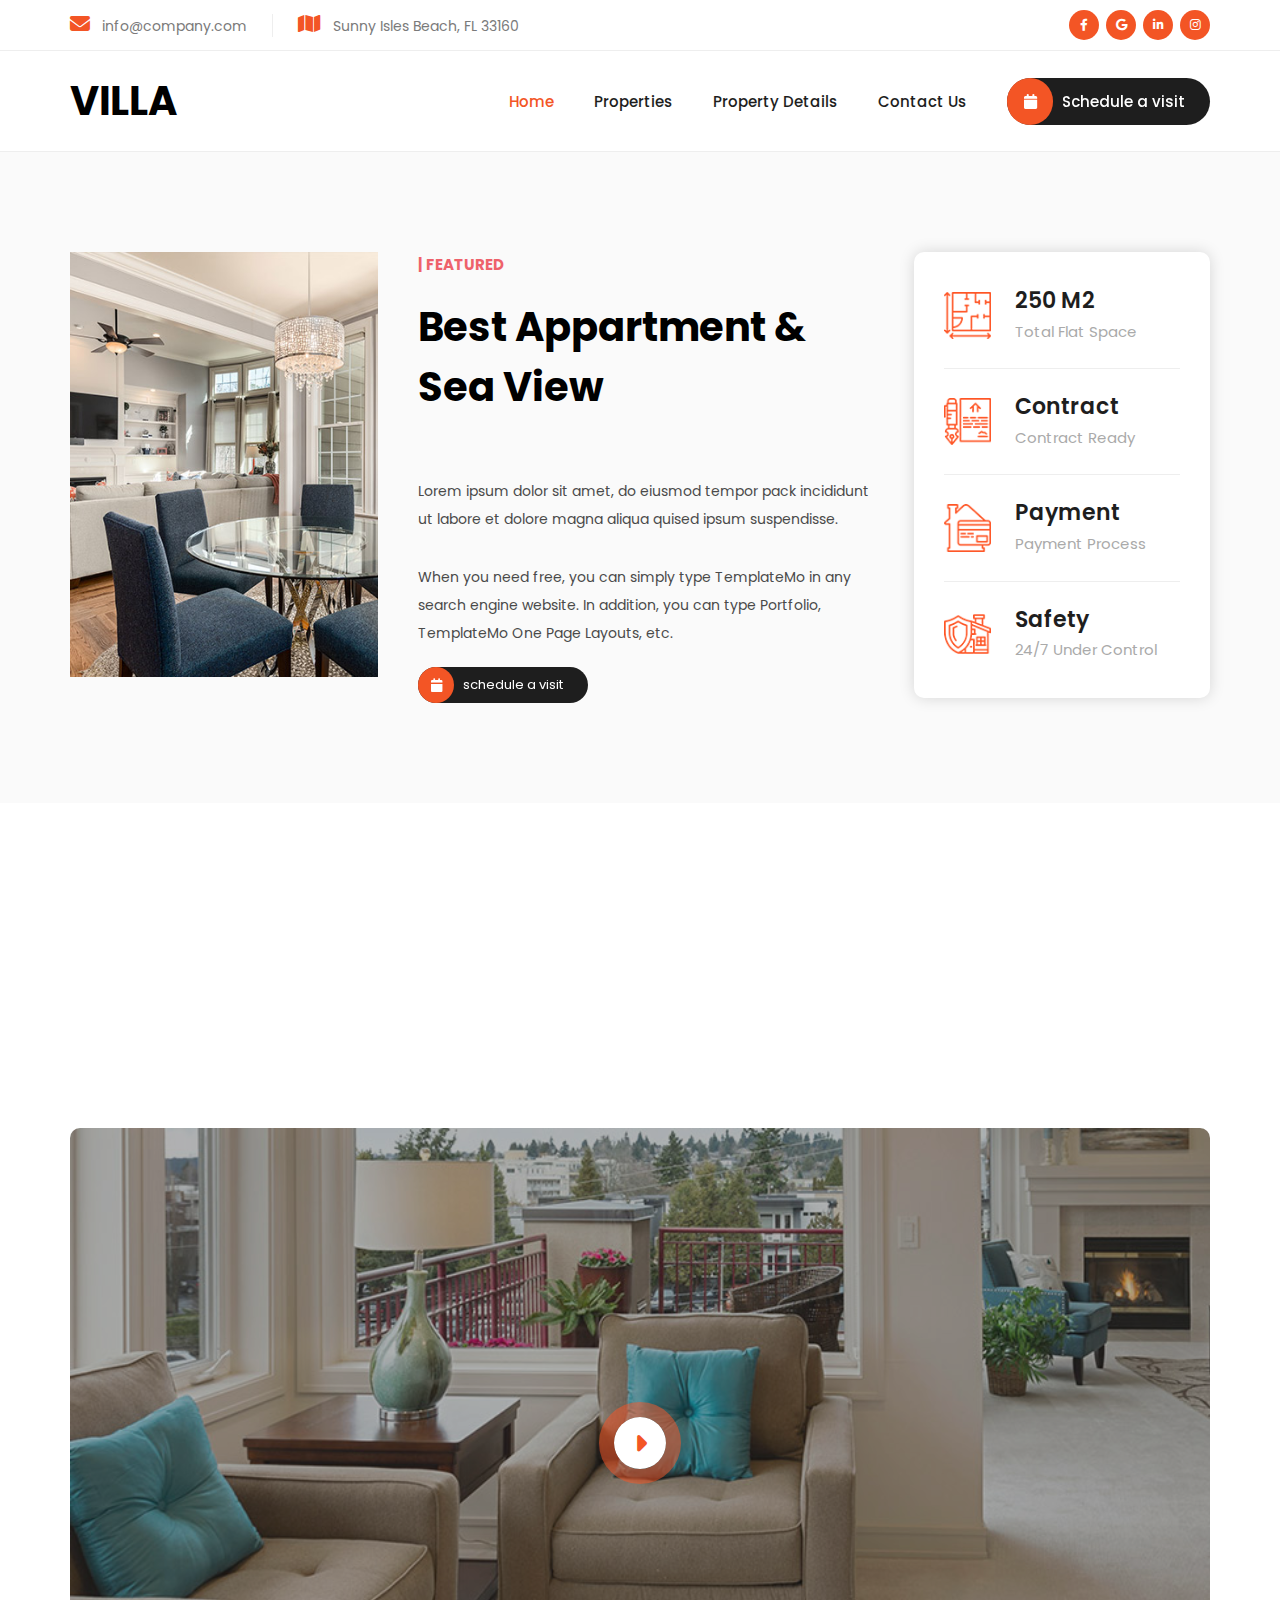
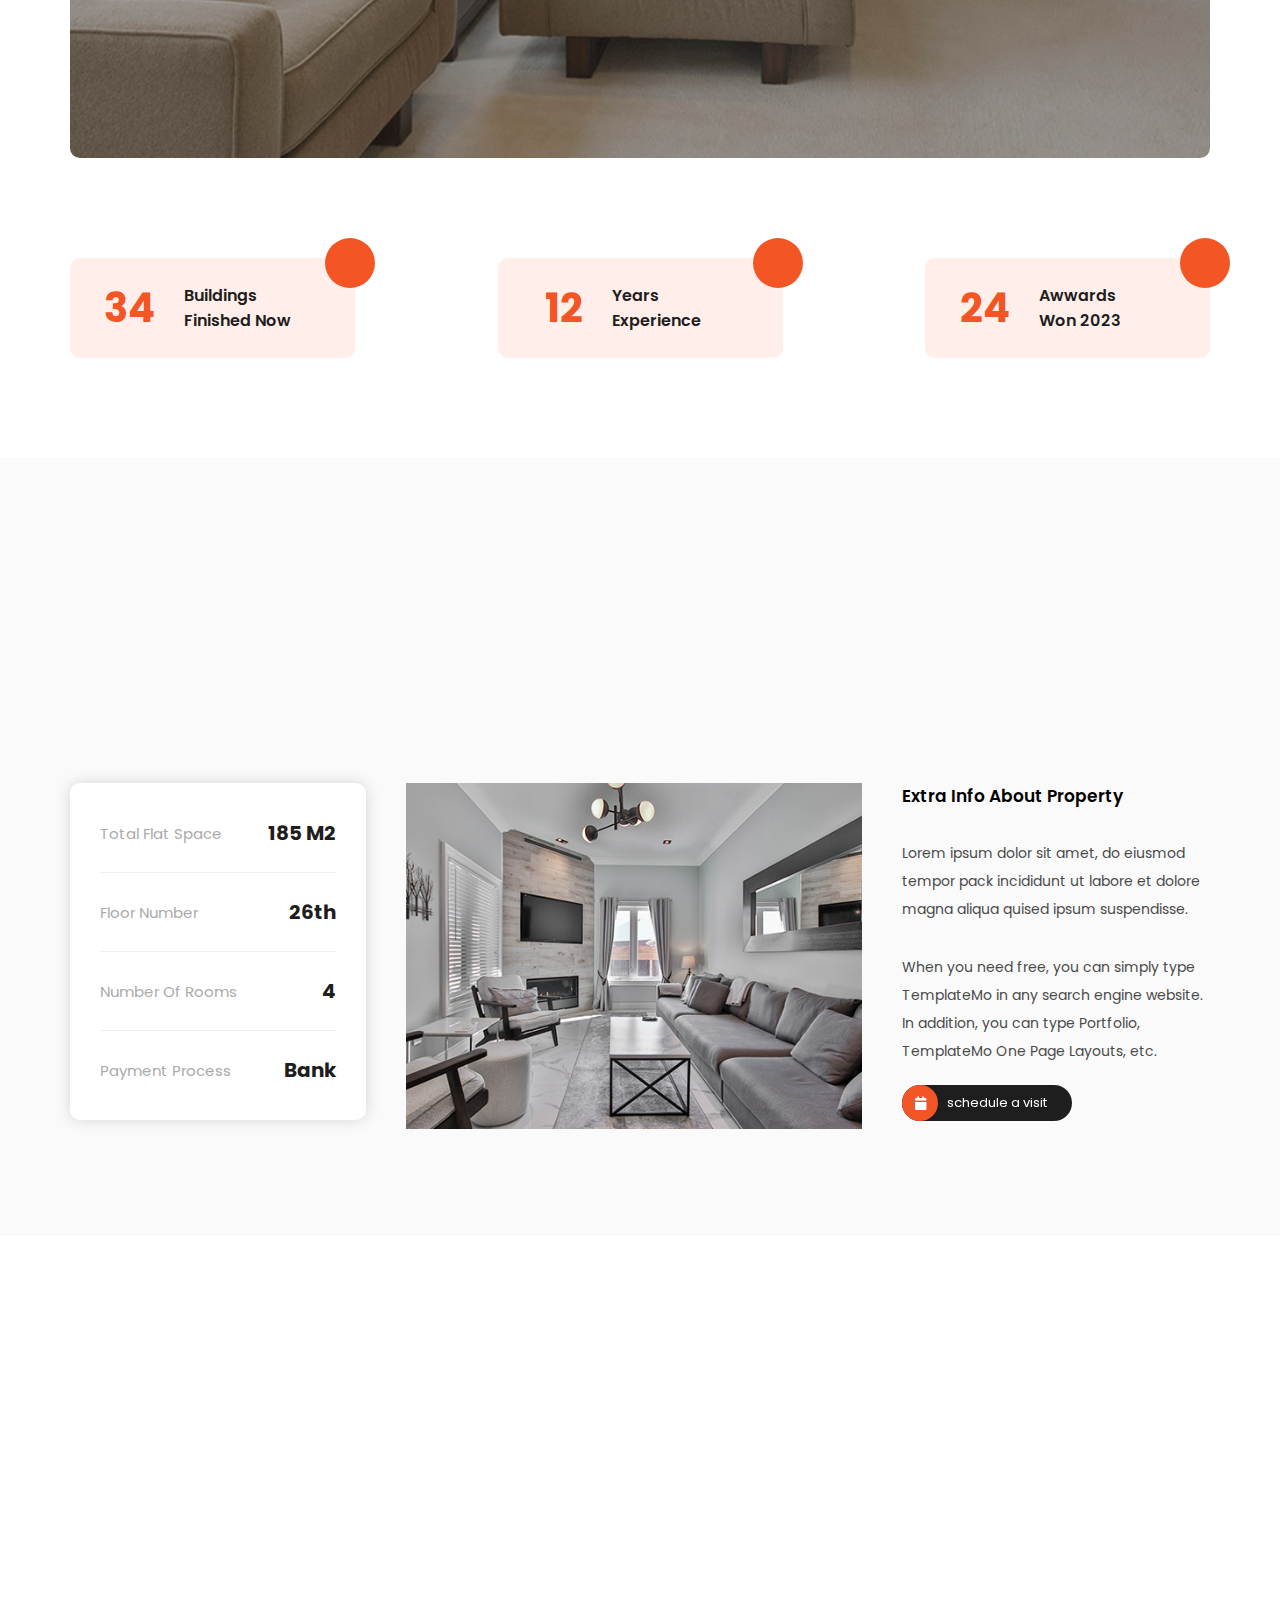
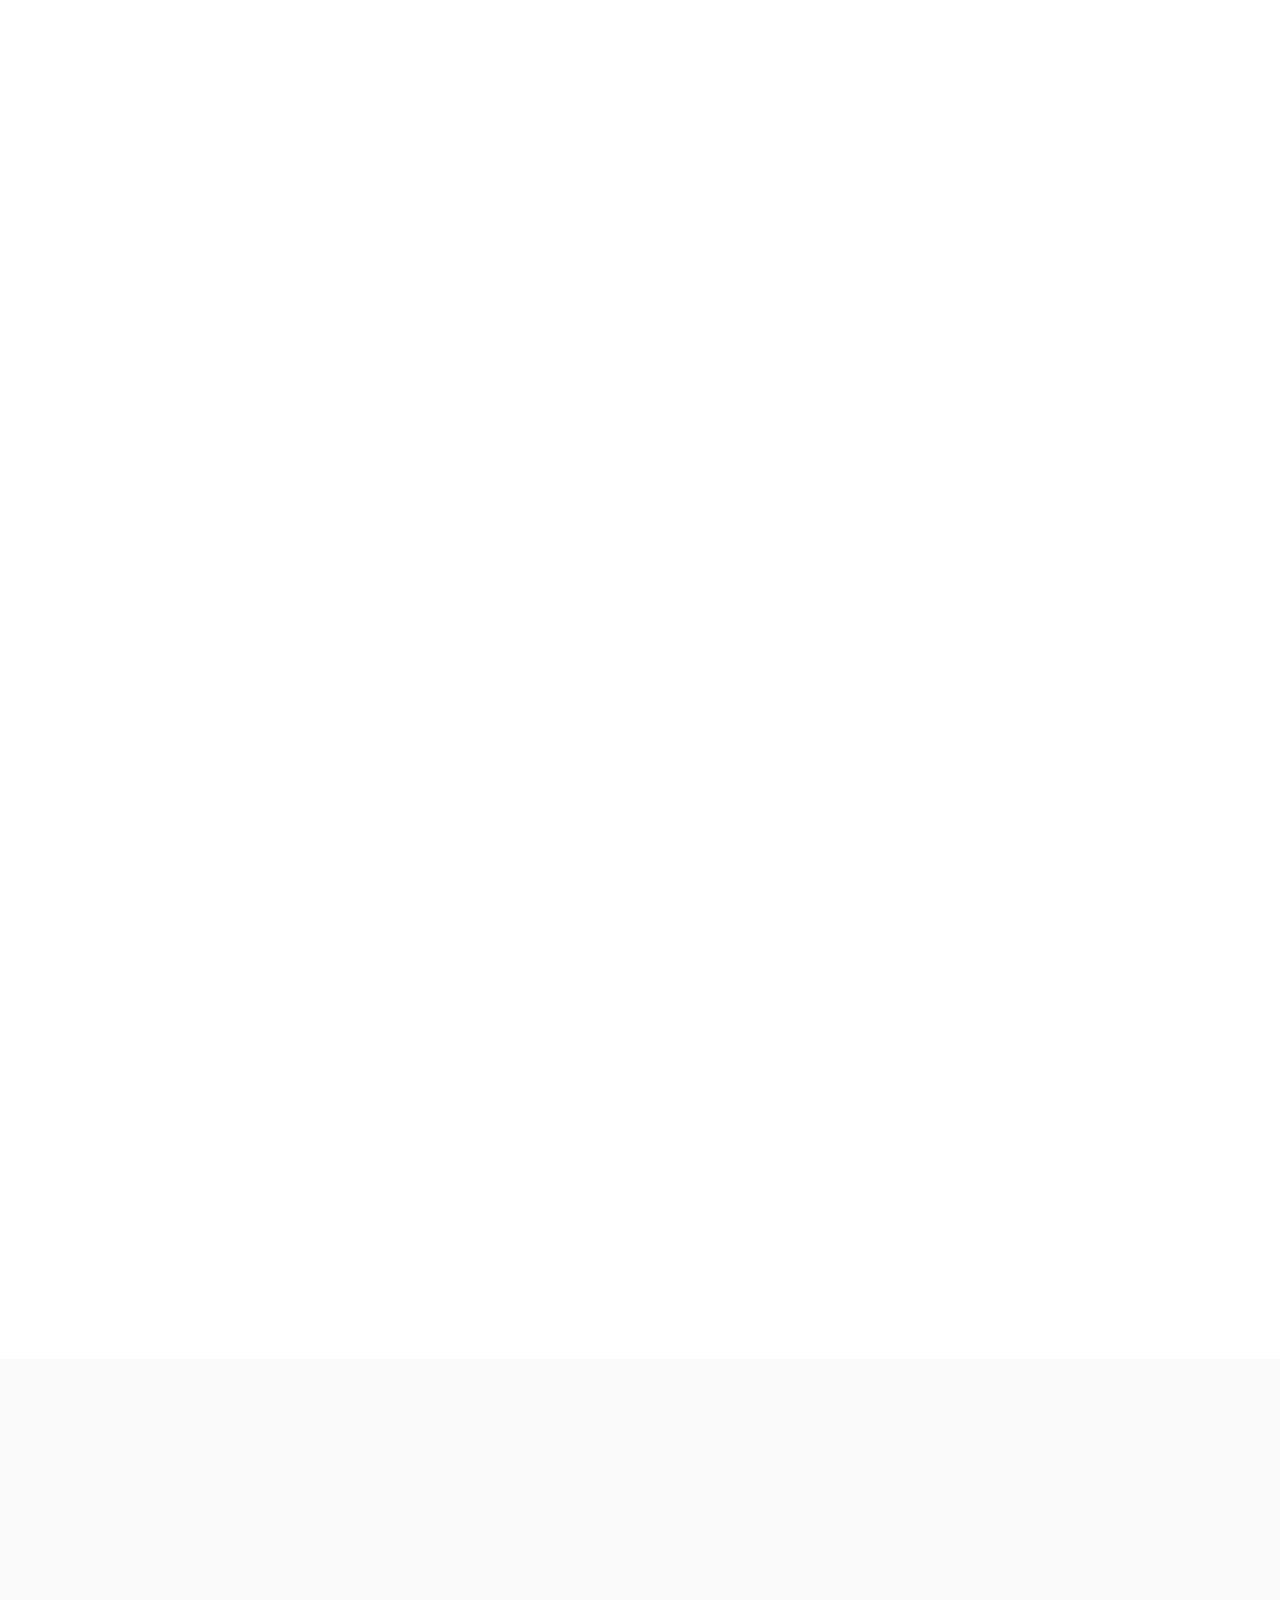
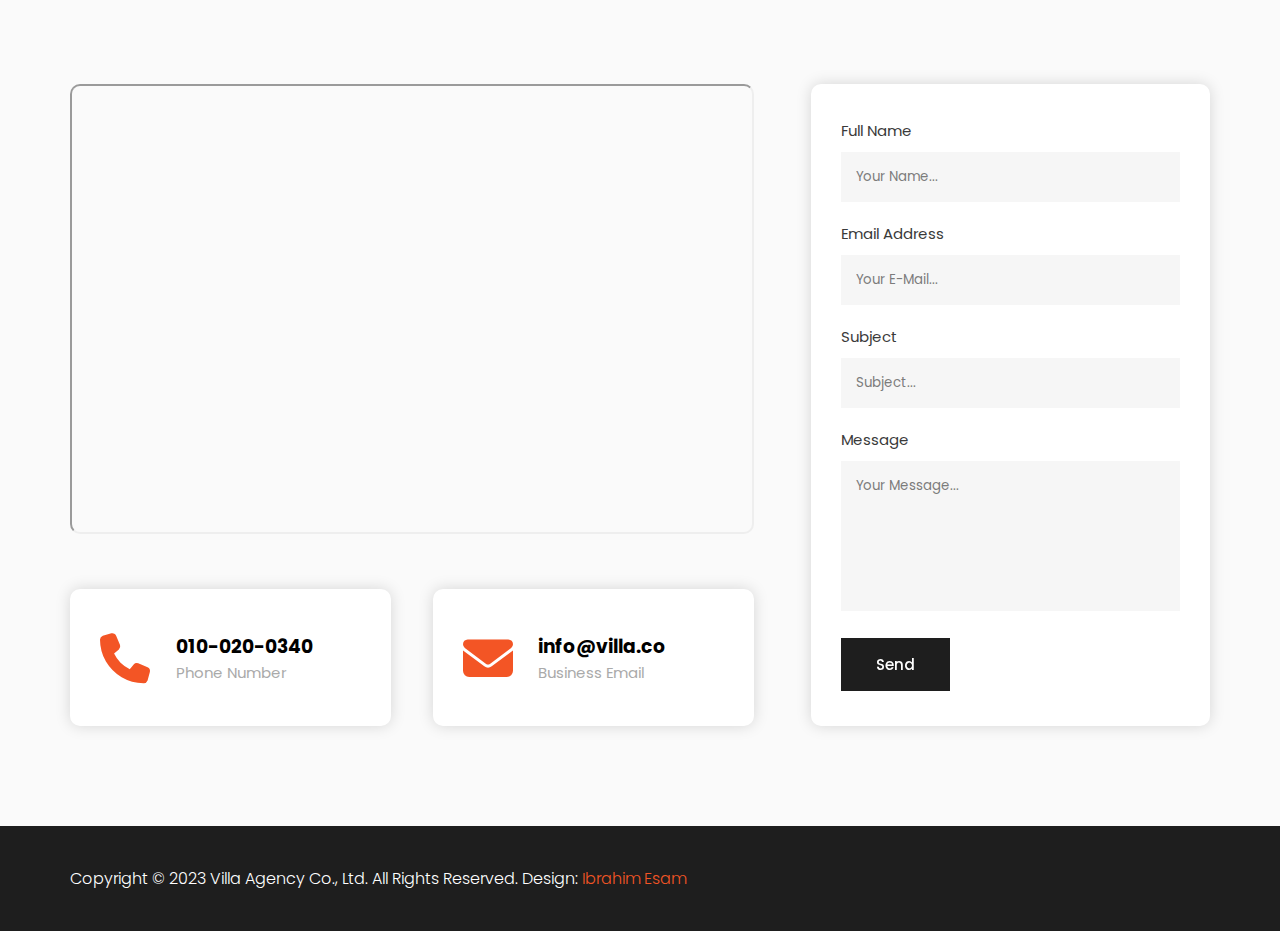
<file: index.html>
<!DOCTYPE html>
<html lang="en">
<head>
    <meta charset="UTF-8">
    <meta name="viewport" content="width=device-width, initial-scale=1.0">
    <meta name="description" content="Villa Is Website For Sale Villa & House In Egypt">
    <meta name="keywords" content="villa, house">
    <title>Villa | Index</title>
    <!-- Start Font Links -->
    <link rel="preconnect" href="https://fonts.googleapis.com">
    <link rel="preconnect" href="https://fonts.gstatic.com" crossorigin>
    <link href="https://fonts.googleapis.com/css2?family=Poppins:ital,wght@0,100;0,200;0,300;0,400;0,500;0,600;0,700;0,800;0,900;1,100;1,200;1,300;1,400;1,500;1,600;1,700;1,800;1,900&display=swap" rel="stylesheet">
    <!-- End Font Links -->

    <!-- Start Font Awosome -->
    <link rel="stylesheet" href="css/all.min.css">
    <!-- Start Font Awosome -->

    <!-- Start Owl Carousel Css -->
    <link rel="stylesheet" href="css/owl.carousel.min.css">
    <link rel="stylesheet" href="css/owl.theme.default.min.css">
    <!-- End Owl Carousel Css -->

    <!-- Start Animation Css -->
    <link rel="stylesheet" href="css/animate.css">
    <!-- End Animation Css -->

    <!-- Start Haver Css -->
    <link rel="stylesheet" href="css/hover-min.css">
    <!-- End Haver Css -->

    <!-- Start Style Css -->
    <link rel="stylesheet" href="css/master.css" type="text/css">
    <link rel="stylesheet" href="css/classes.css" type="text/css">
    <link rel="stylesheet" href="css/index.css" type="text/css">
    <!-- End Style Css -->

</head>
<body>
    <!-- Start Header Section -->
    <header id="header">
        <div class="container d-flex justify-content-between align-items-center">
            <ul class="d-flex justify-content-between">
                <li><i class="fa-solid fa-envelope"></i> info@company.com</li>
                <li class="text-capitalize"><i class="fa-solid fa-map"></i>  sunny isles beach, fL 33160</li>
            </ul>
            <ul class="d-flex justify-content-between">
                <li><i class="fa-brands fa-facebook-f center-flex"></i></li>
                <li><i class="fa-brands fa-google center-flex"></i></li>
                <li><i class="fa-brands fa-linkedin-in center-flex"></i></li>
                <li><i class="fa-brands fa-instagram center-flex"></i></li>
            </ul>
        </div>
    </header>
    <!-- End Header Section -->

    <!-- Start Navbar Section -->
    <nav>
        <div class="container d-flex justify-content-between align-items-center">
            <div>
                <h1 class="text-uppercase">villa</h1>
            </div>
            <div>
                <ul class="d-flex justify-content-between align-items-center">
                    <li><a href="index.html" class="text-capitalize">home</a></li>
                    <li><a href="properties.html" class="text-capitalize">properties</a></li>
                    <li><a href="propertyDetails.html" class="text-capitalize">property details</a></li>
                    <li><a href="contact.html" class="text-capitalize">contact us</a></li>
                    <li><button type="button" class="hvr-rectangle-out"><i class="fa fa-calendar center-flex"></i>schedule a visit</button></li>
                </ul>
            </div>
        </div>
    </nav>
    <!-- End Navbar Section -->

    <!-- Start Slider Section -->
    <section id="slider">
        <div class="owl-carousel owl-theme">
            <div class="slider-one item center-flex">
                <div class="container">
                    <span class="text-capitalize">miami, <em>south florida</em></span>
                    <h2 class="text-uppercase">act now! <br> get the highest level penthouse</h2>
                </div>
            </div>
            <div class="slider-two item center-flex">
                <div class="container">
                    <span class="text-capitalize">toronto, <em>canada</em></span>
                    <h2 class="text-uppercase">hurry! <br> get the best villa for you</h2>
                </div>
            </div>
            <div class="slider-three item center-flex">
                <div class="container">
                    <span class="text-capitalize">melbourne, <em>australia</em></span>
                    <h2 class="text-uppercase">be quick!<br>get the best villa in <br> town</h2>
                </div>
            </div>
        </div>
    </section>
    <!-- End Slider Section -->

    <!-- Start Featured Section -->
    <section id="featured">
        <div class="container d-flex justify-content-between">
            <article>
                <img src="images/featured.jpg" alt="deal-image">
            </article>
            <article>
                <header class="d-flex justify-content-between align-items-center">
                    <div>
                        <span title="best deal" class="text-uppercase">| featured</span>
                        <h2 class="text-capitalize">best appartment &amp;<br> sea view</h2>
                    </div>
                </header>
                <p>Lorem ipsum dolor sit amet, do eiusmod tempor pack incididunt ut labore et dolore magna aliqua quised ipsum suspendisse.</p>
                <p>When you need free, you can simply type TemplateMo in any search engine website. In addition, you can type Portfolio, TemplateMo One Page Layouts, etc.</p>
                <button type="button" class="hvr-rectangle-out"><i class="fa fa-calendar center-flex"></i>schedule a visit</button>
            </article>
            <article>
                <ul>
                    <li class="text-capitalize d-flex justify-content-between align-items-center">
                        <img src="images/info-icon-01.png" alt="">
                        <h3 class="text-capitalize">
                            250 m2<span>total flat space</span>
                        </h3>
                    </li>
                    <li class="text-capitalize d-flex justify-content-between align-items-center">
                        <img src="images/info-icon-02.png" alt="">
                        <h3 class="text-capitalize">
                            contract<span>contract ready</span>
                        </h3>
                    </li>
                    <li class="text-capitalize d-flex justify-content-between align-items-center">
                        <img src="images/info-icon-03.png" alt="">
                        <h3 class="text-capitalize">
                            payment<span>payment process</span>
                        </h3>
                    </li>
                    <li class="text-capitalize d-flex justify-content-between align-items-center">
                        <img src="images/info-icon-04.png" alt="">
                        <h3 class="text-capitalize">
                            safety<span>24/7 under control</span>
                        </h3>
                    </li>
                </ul>
            </article>
        </div>
    </section>
    <!-- End Featured Section -->

    <!-- Start Video View Section -->
    <section id="video-view">
        <div class="container">
            <header class="align-center wow pulse">
                <span title="video view" class="text-uppercase">| video view</span>
                <h2 class="text-capitalize">get closer view &amp; <br> different feeling</h2>
            </header>
            <section>
                <a class="center-flex" target="_blank" href="https://www.youtube.com/watch?v=HlU82zvITEo&ab_channel=YasserMamdouh">
                    <i class="fa-solid fa-caret-right"></i>
                </a>
            </section>
            <div class="d-flex justify-content-between">
                <article class="d-flex justify-content-between align-items-center">
                    <span>34</span>
                    <h4 class="text-capitalize">buildings <br> finished now</h4>
                </article>
                <article class="d-flex justify-content-between align-items-center">
                    <span>12</span>
                    <h4 class="text-capitalize">years <br> experience</h4>
                </article>
                <article class="d-flex justify-content-between align-items-center">
                    <span>24</span>
                    <h4 class="text-capitalize">awwards <br> won 2023</h4>
                </article>
            </div>
        </div>
    </section>
    <!-- End Video View Section -->

    <!-- Start Best Deal Section -->
    <section id="best-deal">
        <div class="container">
            <header class="d-flex justify-content-between align-items-center">
                <div class="wow bounceInLeft">
                    <span title="best deal" class="text-uppercase">| best deal</span>
                    <h2 class="text-capitalize">find your best deal <br> right now!</h2>
                </div>
                <div class="wow bounceInRight">
                    <button type="button" class="text-capitalize hvr-bounce-to-right">appartment</button>
                    <button type="button" class="text-capitalize hvr-bounce-to-right">villa house</button>
                    <button type="button" class="text-capitalize hvr-bounce-to-right">penthouse</button>
                </div>
            </header>
            <section class="d-flex justify-content-between">
                <article>
                    <ul>
                        <li class="text-capitalize d-flex justify-content-between align-items-center">
                            <span class="text-capitalize">total flat space</span>
                            <h3>185 m2</h3>
                        </li>
                        <li class="text-capitalize d-flex justify-content-between align-items-center">
                            <span class="text-capitalize">floor number</span>
                            <h3>26th</h3>
                        </li>
                        <li class="text-capitalize d-flex justify-content-between align-items-center">
                            <span class="text-capitalize">number of rooms</span>
                            <h3>4</h3>
                        </li>
                        <li class="text-capitalize d-flex justify-content-between align-items-center">
                            <span class="text-capitalize">payment process</span>
                            <h3>Bank</h3>
                        </li>
                    </ul>
                </article>
                <article>
                    <img src="images/deal-01.jpg" alt="deal-image">
                </article>
                <article>
                    <h4 class="text-capitalize">extra info about property</h4>
                    <p>Lorem ipsum dolor sit amet, do eiusmod tempor pack incididunt ut labore et dolore magna aliqua quised ipsum suspendisse.</p>
                    <p>When you need free, you can simply type TemplateMo in any search engine website. In addition, you can type Portfolio, TemplateMo One Page Layouts, etc.</p>
                    <button type="button" class="hvr-rectangle-out"><i class="fa fa-calendar center-flex"></i>schedule a visit</button>
                </article>
            </section>
        </div>
    </section>
    <!-- End Best Deal Section -->

    <!-- Start Properties Section -->
    <section id="properties">
        <div class="container">
            <header class="align-center  wow pulse">
                <span title="properties" class="text-uppercase">| properties</span>
                <h2 class="text-capitalize">we provide the best <br> property you like</h2>
            </header>
            <div class="d-flex justify-content-between">
                <article class="wow fadeInUp" data-wow-delay="0.1s">
                    <img src="images/property-01.jpg" alt="property">
                    <section class="d-flex justify-content-between align-items-center">
                        <span class="text-capitalize">luxury villa</span>
                        <span>$2.264.000</span>
                    </section>
                    <h3 class="text-capitalize">18 new street miami, OR 97219</h3>
                    <ul>
                        <li class="text-capitalize">
                            bedrooms:
                            <span>8</span>
                        </li>
                        <li class="text-capitalize">
                            bathrooms:
                            <span>8</span>
                        </li>
                        <li class="text-capitalize">
                            area:
                            <span>545m2</span>
                        </li>
                        <li class="text-capitalize">
                            floor:
                            <span>3</span>
                        </li>
                        <li class="text-capitalize">
                            parking:
                            <span>6 spots</span>
                        </li>
                    </ul>
                    <button type="button" class="hvr-rectangle-out">schedule a visit</button>
                </article>
                <article class="wow fadeInUp" data-wow-delay="0.2s">
                    <img src="images/property-02.jpg" alt="property">
                    <section class="d-flex justify-content-between align-items-center">
                        <span class="text-capitalize">luxury villa</span>
                        <span>$1.180.000</span>
                    </section>
                    <h3 class="text-capitalize">54 mid street florida, OR 27001</h3>
                    <ul>
                        <li class="text-capitalize">
                            bedrooms:
                            <span>6</span>
                        </li>
                        <li class="text-capitalize">
                            bathrooms:
                            <span>5</span>
                        </li>
                        <li class="text-capitalize">
                            area:
                            <span>450m2</span>
                        </li>
                        <li class="text-capitalize">
                            floor:
                            <span>3</span>
                        </li>
                        <li class="text-capitalize">
                            parking:
                            <span>8 spots</span>
                        </li>
                    </ul>
                    <button type="button" class="hvr-rectangle-out">schedule a visit</button>
                </article>
                <article class="wow fadeInUp" data-wow-delay="0.3s">
                    <img src="images/property-03.jpg" alt="property">
                    <section class="d-flex justify-content-between align-items-center">
                        <span class="text-capitalize">luxury villa</span>
                        <span>$1.460.000</span>
                    </section>
                    <h3 class="text-capitalize">26 old street miami, OR 38540</h3>
                    <ul>
                        <li class="text-capitalize">
                            bedrooms:
                            <span>5</span>
                        </li>
                        <li class="text-capitalize">
                            bathrooms:
                            <span>4</span>
                        </li>
                        <li class="text-capitalize">
                            area:
                            <span>225m2</span>
                        </li>
                        <li class="text-capitalize">
                            floor:
                            <span>3</span>
                        </li>
                        <li class="text-capitalize">
                            parking:
                            <span>10 spots</span>
                        </li>
                    </ul>
                    <button type="button" class="hvr-rectangle-out">schedule a visit</button>
                </article>
                <article class="wow fadeInUp" data-wow-delay="0.4s">
                    <img src="images/property-04.jpg" alt="property">
                    <section class="d-flex justify-content-between align-items-center">
                        <span class="text-capitalize">apartment</span>
                        <span>$584.500</span>
                    </section>
                    <h3 class="text-capitalize">12 new street miami, OR 12650</h3>
                    <ul>
                        <li class="text-capitalize">
                            bedrooms:
                            <span>4</span>
                        </li>
                        <li class="text-capitalize">
                            bathrooms:
                            <span>3</span>
                        </li>
                        <li class="text-capitalize">
                            area:
                            <span>125m2</span>
                        </li>
                        <li class="text-capitalize">
                            floor:
                            <span>25th</span>
                        </li>
                        <li class="text-capitalize">
                            parking:
                            <span>2 cars</span>
                        </li>
                    </ul>
                    <button type="button" class="hvr-rectangle-out">schedule a visit</button>
                </article>
                <article class="wow fadeInUp" data-wow-delay="0.5s">
                    <img src="images/property-05.jpg" alt="property">
                    <section class="d-flex justify-content-between align-items-center">
                        <span class="text-capitalize">penthouse</span>
                        <span>$925.600</span>
                    </section>
                    <h3 class="text-capitalize">34 beach street miami, OR 42680</h3>
                    <ul>
                        <li class="text-capitalize">
                            bedrooms:
                            <span>4</span>
                        </li>
                        <li class="text-capitalize">
                            bathrooms:
                            <span>4</span>
                        </li>
                        <li class="text-capitalize">
                            area:
                            <span>180m2</span>
                        </li>
                        <li class="text-capitalize">
                            floor:
                            <span>38th</span>
                        </li>
                        <li class="text-capitalize">
                            parking:
                            <span>2 cars</span>
                        </li>
                    </ul>
                    <button type="button" class="hvr-rectangle-out">schedule a visit</button>
                </article>
                <article class="wow fadeInUp" data-wow-delay="0.6s">
                    <img src="images/property-06.jpg" alt="property">
                    <section class="d-flex justify-content-between align-items-center">
                        <span class="text-capitalize">modern condo</span>
                        <span>$450.000</span>
                    </section>
                    <h3 class="text-capitalize">22 new street portland, OR 16540</h3>
                    <ul>
                        <li class="text-capitalize">
                            bedrooms:
                            <span>3</span>
                        </li>
                        <li class="text-capitalize">
                            bathrooms:
                            <span>2</span>
                        </li>
                        <li class="text-capitalize">
                            area:
                            <span>165m2</span>
                        </li>
                        <li class="text-capitalize">
                            floor:
                            <span>26th</span>
                        </li>
                        <li class="text-capitalize">
                            parking:
                            <span>3 cars</span>
                        </li>
                    </ul>
                    <button type="button" class="hvr-rectangle-out">schedule a visit</button>
                </article>
            </div>
        </div>
    </section>
    <!-- End Properties Section -->

    <!-- Start Contact Us Section -->
    <section id="contact-us">
        <div class="container">
            <header class="align-center  wow pulse">
                <span title="contact us" class="text-uppercase">| contact us</span>
                <h2 class="text-capitalize">get in touch with <br> our agents</h2>
            </header>
            <div class="d-flex justify-content-between">
                <section class="d-flex justify-content-between">
                    <iframe src="https://www.google.com/maps/embed?pb=!1m14!1m8!1m3!1d53438.420505625465!2d-80.118781!3d25.952478!3m2!1i1024!2i768!4f13.1!3m3!1m2!1s0x88d9add4b4ac788f%3A0xe77469d09480fcdb!2sSunny%20Isles%20Beach!5e1!3m2!1sen!2sth!4v1695248828917!5m2!1sen!2sth" height="450" allowfullscreen="" loading="lazy" referrerpolicy="no-referrer-when-downgrade"></iframe>
                    <article class="d-flex justify-content-between align-items-center">
                        <i class="fa-solid fa-phone"></i>
                        <h3>
                            010-020-0340
                            <span class="text-capitalize">phone number</span>
                        </h3>
                    </article>
                    <article class="d-flex justify-content-between align-items-center">
                        <i class="fa-solid fa-envelope"></i>
                        <h3>
                            info@villa.co
                            <span class="text-capitalize">business email</span>
                        </h3>
                    </article>
                </section>
                <form method="post" action="">
                    <label class="text-capitalize">full name</label>
                    <input type="text" name="name" placeholder="your name...">
                    <label class="text-capitalize">email address</label>
                    <input type="email" name="email" placeholder="your e-mail...">
                    <label class="text-capitalize">subject</label>
                    <input type="text" name="name" placeholder="subject...">
                    <label class="text-capitalize">message</label>
                    <textarea name="message" placeholder="your message..."></textarea>
                    <button type="submit" class="text-capitalize hvr-bounce-to-right">send</button>
                </form>
            </div>
        </div>
    </section>
    <!-- End Contact Us Section -->
    
    <!-- Start Footer Section -->
    <footer>
        <div class="container">
            <p class="text-capitalize">copyright &copy; 2023 villa agency co., ltd. all rights reserved. design: <span>ibrahim esam</span></p>
        </div>
    </footer>
    <!-- End Footer Section -->


    <!-- ===== Start Script ===== -->
    <script src="https://code.jquery.com/jquery-3.7.1.slim.js" integrity="sha256-UgvvN8vBkgO0luPSUl2s8TIlOSYRoGFAX4jlCIm9Adc=" crossorigin="anonymous"></script>
    <script src="js/owl.carousel.min.js"></script>
    <script src="js/index.js"></script>
    <script src="js/wow.min.js"></script>
    <script>
        new WOW().init();
    </script>
    <!-- ===== End Script ===== -->
</body>
</html>
</file>
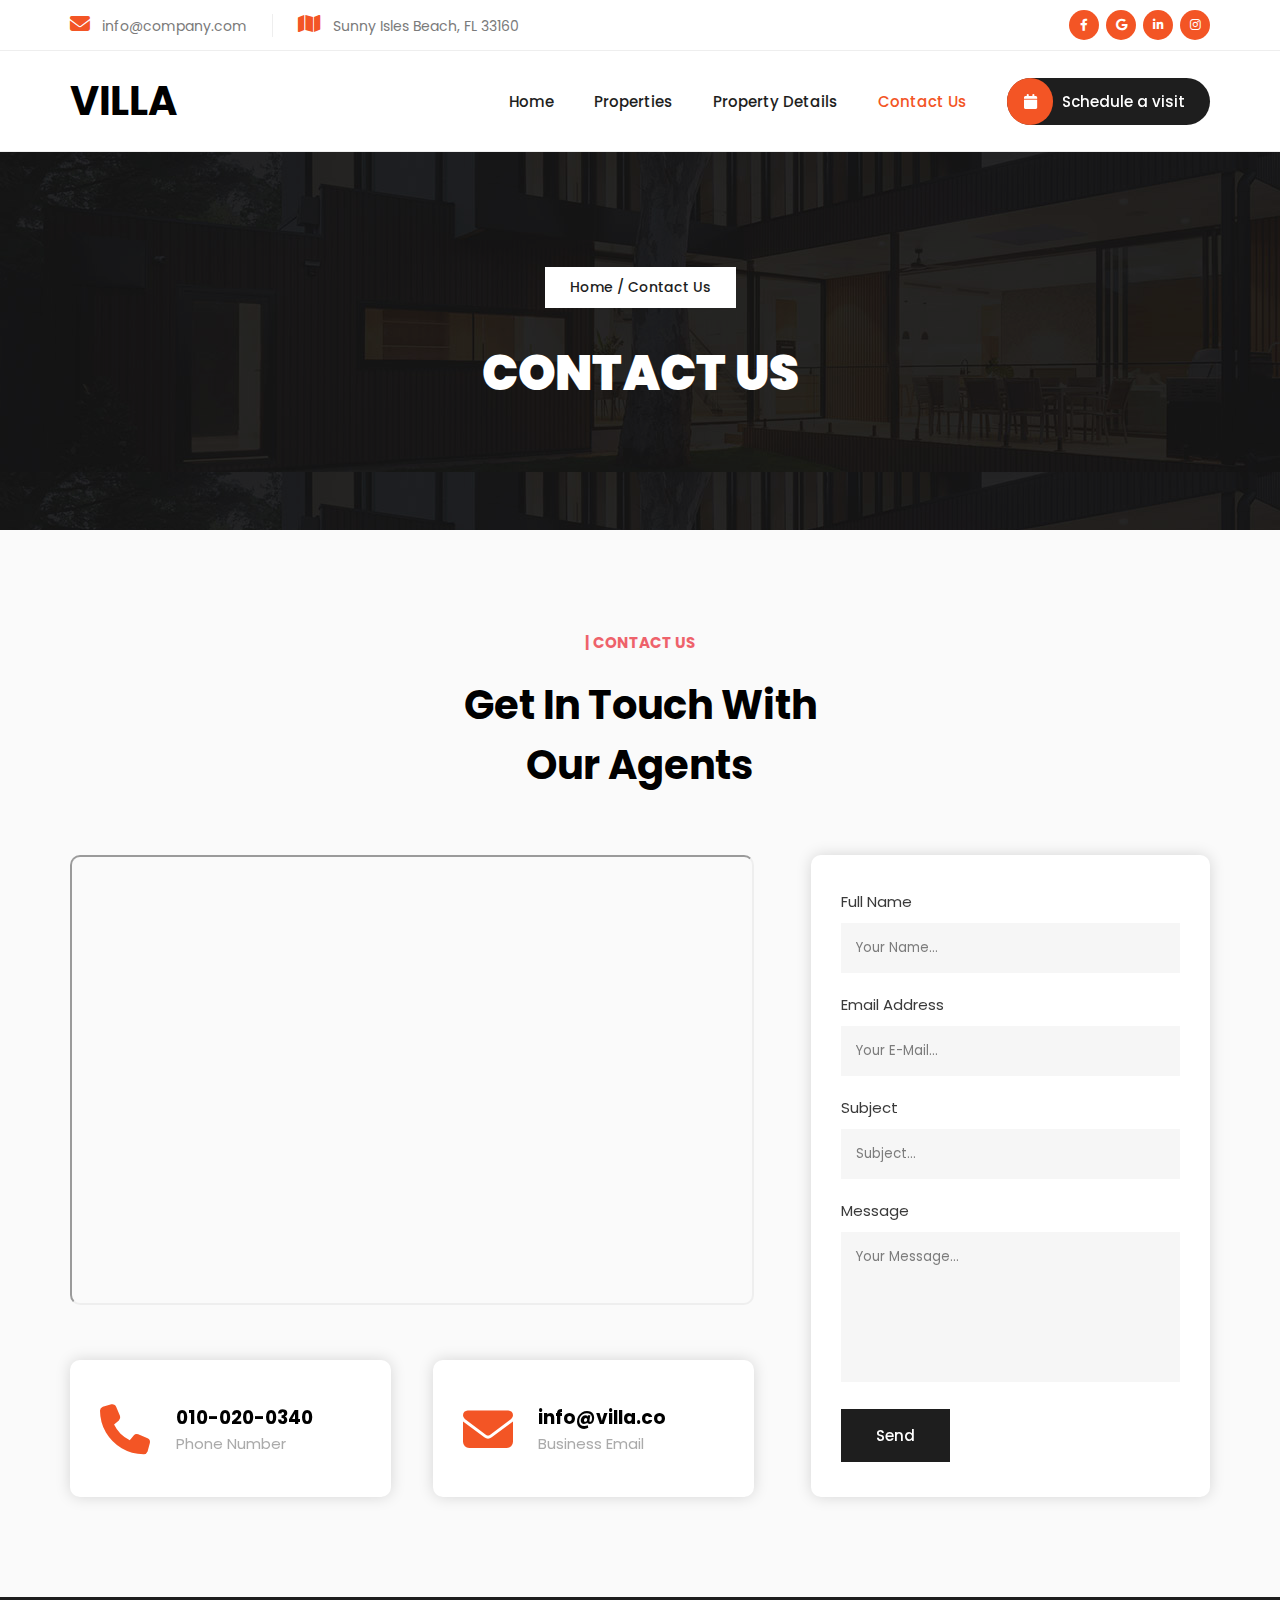
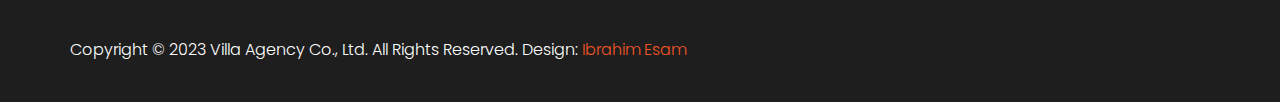
<file: contact.html>
<!DOCTYPE html>
<html lang="en">
<head>
    <meta charset="UTF-8">
    <meta name="viewport" content="width=device-width, initial-scale=1.0">
    <meta name="description" content="Villa Is Website For Sale Villa & House In Egypt">
    <meta name="keywords" content="villa, house, properties">
    <title>Properties</title>
    <!-- Start Font Links -->
    <link rel="preconnect" href="https://fonts.googleapis.com">
    <link rel="preconnect" href="https://fonts.gstatic.com" crossorigin>
    <link href="https://fonts.googleapis.com/css2?family=Poppins:ital,wght@0,100;0,200;0,300;0,400;0,500;0,600;0,700;0,800;0,900;1,100;1,200;1,300;1,400;1,500;1,600;1,700;1,800;1,900&display=swap" rel="stylesheet">
    <!-- End Font Links -->

    <!-- Start Font Awosome -->
    <link rel="stylesheet" href="css/all.min.css">
    <!-- Start Font Awosome -->

    <!-- Start Animation -->
    <link rel="stylesheet" href="css/animate.css">
    <!-- End Animation -->

    <!-- Start Haver Css -->
    <link rel="stylesheet" href="css/hover-min.css">
    <!-- End Haver Css -->

    <!-- Start Style Css -->
    <link rel="stylesheet" href="css/master.css" type="text/css">
    <link rel="stylesheet" href="css/classes.css" type="text/css">
    <link rel="stylesheet" href="css/contact.css" type="text/css">
    <!-- End Style Css -->

</head>
<body>
    <!-- Start Header Section -->
    <header id="header">
        <div class="container d-flex justify-content-between align-items-center">
            <ul class="d-flex justify-content-between">
                <li><i class="fa-solid fa-envelope"></i> info@company.com</li>
                <li class="text-capitalize"><i class="fa-solid fa-map"></i>  sunny isles beach, fL 33160</li>
            </ul>
            <ul class="d-flex justify-content-between">
                <li><i class="fa-brands fa-facebook-f center-flex"></i></li>
                <li><i class="fa-brands fa-google center-flex"></i></li>
                <li><i class="fa-brands fa-linkedin-in center-flex"></i></li>
                <li><i class="fa-brands fa-instagram center-flex"></i></li>
            </ul>
        </div>
    </header>
    <!-- End Header Section -->

    <!-- Start Navbar Section -->
    <nav>
        <div class="container d-flex justify-content-between align-items-center">
            <div>
                <h1 class="text-uppercase">villa</h1>
            </div>
            <div>
                <ul class="d-flex justify-content-between align-items-center">
                    <li><a href="index.html" class="text-capitalize">home</a></li>
                    <li><a href="properties.html" class="text-capitalize">properties</a></li>
                    <li><a href="propertyDetails.html" class="text-capitalize">property details</a></li>
                    <li><a href="contact.html" class="text-capitalize">contact us</a></li>
                    <li><button type="button" class="hvr-rectangle-out"><i class="fa fa-calendar center-flex"></i>schedule a visit</button></li>
                </ul>
            </div>
        </div>
    </nav>
    <!-- End Navbar Section -->

    <!-- Start Banner Section -->
    <section id="banner">
        <div class="container center-flex">
            <article class="align-center">
                <span class="text-capitalize">home / contact us</span>
                <h2 class="text-uppercase">contact us</h2>
            </article>
        </div>
    </section>
    <!-- End Banner Section -->

    <!-- Start Contact Us Section -->
    <section id="contact-us">
        <div class="container">
            <header class="align-center">
                <span title="contact us" class="text-uppercase">| contact us</span>
                <h2 class="text-capitalize">get in touch with <br> our agents</h2>
            </header>
            <div class="d-flex justify-content-between">
                <section class="d-flex justify-content-between">
                    <iframe src="https://www.google.com/maps/embed?pb=!1m14!1m8!1m3!1d53438.420505625465!2d-80.118781!3d25.952478!3m2!1i1024!2i768!4f13.1!3m3!1m2!1s0x88d9add4b4ac788f%3A0xe77469d09480fcdb!2sSunny%20Isles%20Beach!5e1!3m2!1sen!2sth!4v1695248828917!5m2!1sen!2sth" height="450" allowfullscreen="" loading="lazy" referrerpolicy="no-referrer-when-downgrade"></iframe>
                    <article class="d-flex justify-content-between align-items-center">
                        <i class="fa-solid fa-phone"></i>
                        <h3>
                            010-020-0340
                            <span class="text-capitalize">phone number</span>
                        </h3>
                    </article>
                    <article class="d-flex justify-content-between align-items-center">
                        <i class="fa-solid fa-envelope"></i>
                        <h3>
                            info@villa.co
                            <span class="text-capitalize">business email</span>
                        </h3>
                    </article>
                </section>
                <form method="post" action="">
                    <label class="text-capitalize">full name</label>
                    <input type="text" name="name" placeholder="your name...">
                    <label class="text-capitalize">email address</label>
                    <input type="email" name="email" placeholder="your e-mail...">
                    <label class="text-capitalize">subject</label>
                    <input type="text" name="name" placeholder="subject...">
                    <label class="text-capitalize">message</label>
                    <textarea name="message" placeholder="your message..."></textarea>
                    <button type="submit" class="text-capitalize hvr-bounce-to-right">send</button>
                </form>
            </div>
        </div>
    </section>
    <!-- End Contact Us Section -->

    <!-- Start Footer Section -->
    <footer>
        <div class="container">
            <p class="text-capitalize">copyright &copy; 2023 villa agency co., ltd. all rights reserved. design: <span>ibrahim esam</span></p>
        </div>
    </footer>
    <!-- End Footer Section -->

    <!-- ===== Start Script ===== -->
    <script src="js/wow.min.js"></script>
    <!-- ===== End Script ===== -->
</body>
</html>
</file>
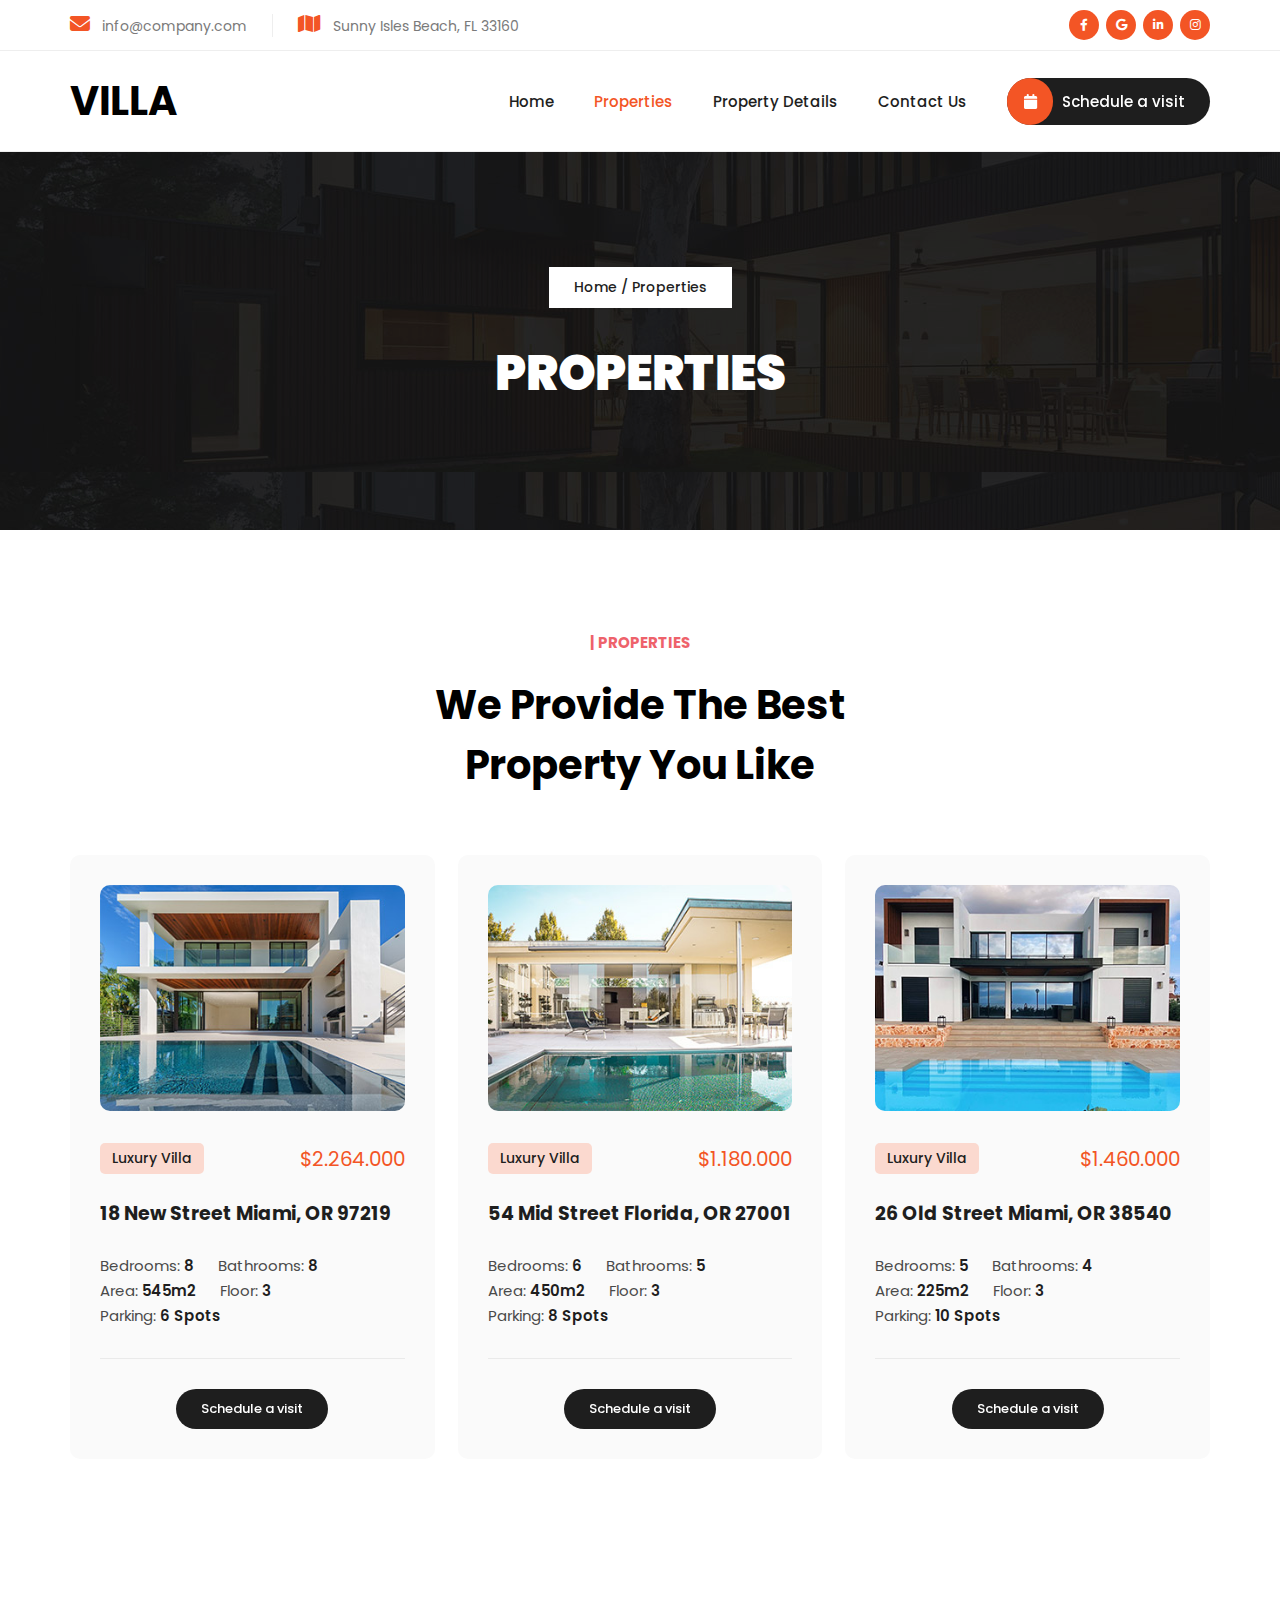
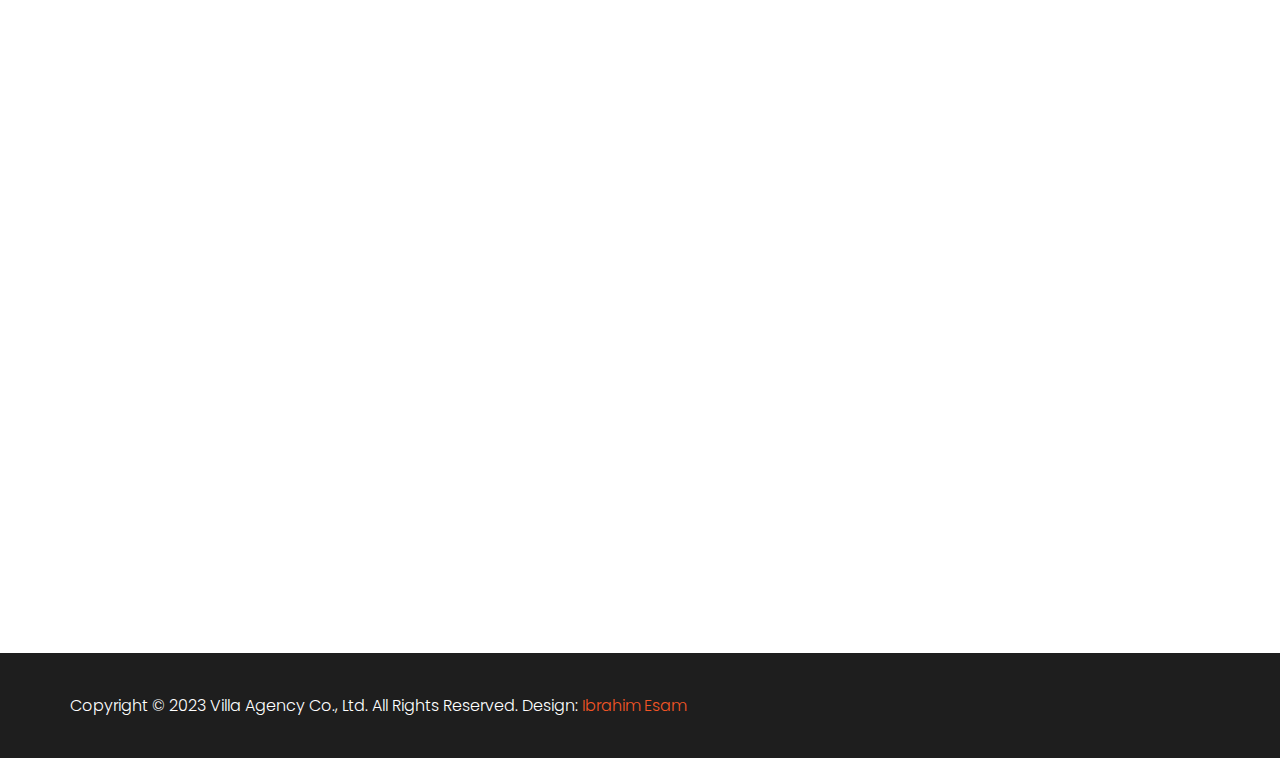
<file: properties.html>
<!DOCTYPE html>
<html lang="en">
<head>
    <meta charset="UTF-8">
    <meta name="viewport" content="width=device-width, initial-scale=1.0">
    <meta name="description" content="Villa Is Website For Sale Villa & House In Egypt">
    <meta name="keywords" content="villa, house, properties">
    <title>Properties</title>
    <!-- Start Font Links -->
    <link rel="preconnect" href="https://fonts.googleapis.com">
    <link rel="preconnect" href="https://fonts.gstatic.com" crossorigin>
    <link href="https://fonts.googleapis.com/css2?family=Poppins:ital,wght@0,100;0,200;0,300;0,400;0,500;0,600;0,700;0,800;0,900;1,100;1,200;1,300;1,400;1,500;1,600;1,700;1,800;1,900&display=swap" rel="stylesheet">
    <!-- End Font Links -->

    <!-- Start Font Awosome -->
    <link rel="stylesheet" href="css/all.min.css">
    <!-- Start Font Awosome -->

    <!-- Start Animation -->
    <link rel="stylesheet" href="css/animate.css">
    <!-- End Animation -->

    <!-- Start Haver Css -->
    <link rel="stylesheet" href="css/hover-min.css">
    <!-- End Haver Css -->

    <!-- Start Style Css -->
    <link rel="stylesheet" href="css/master.css" type="text/css">
    <link rel="stylesheet" href="css/classes.css" type="text/css">
    <link rel="stylesheet" href="css/properties.css" type="text/css">
    <!-- End Style Css -->

</head>
<body>
    <!-- Start Header Section -->
    <header id="header">
        <div class="container d-flex justify-content-between align-items-center">
            <ul class="d-flex justify-content-between">
                <li><i class="fa-solid fa-envelope"></i> info@company.com</li>
                <li class="text-capitalize"><i class="fa-solid fa-map"></i>  sunny isles beach, fL 33160</li>
            </ul>
            <ul class="d-flex justify-content-between">
                <li><i class="fa-brands fa-facebook-f center-flex"></i></li>
                <li><i class="fa-brands fa-google center-flex"></i></li>
                <li><i class="fa-brands fa-linkedin-in center-flex"></i></li>
                <li><i class="fa-brands fa-instagram center-flex"></i></li>
            </ul>
        </div>
    </header>
    <!-- End Header Section -->

    <!-- Start Navbar Section -->
    <nav>
        <div class="container d-flex justify-content-between align-items-center">
            <div>
                <h1 class="text-uppercase">villa</h1>
            </div>
            <div>
                <ul class="d-flex justify-content-between align-items-center">
                    <li><a href="index.html" class="text-capitalize">home</a></li>
                    <li><a href="properties.html" class="text-capitalize">properties</a></li>
                    <li><a href="propertyDetails.html" class="text-capitalize">property details</a></li>
                    <li><a href="contact.html" class="text-capitalize">contact us</a></li>
                    <li><button type="button" class="hvr-rectangle-out"><i class="fa fa-calendar center-flex"></i>schedule a visit</button></li>
                </ul>
            </div>
        </div>
    </nav>
    <!-- End Navbar Section -->

    <!-- Start Banner Section -->
    <section id="banner">
        <div class="container center-flex">
            <article class="align-center">
                <span class="text-capitalize">home / properties</span>
                <h2 class="text-uppercase">properties</h2>
            </article>
        </div>
    </section>
    <!-- End Banner Section -->

    <!-- Start Properties Section -->
    <section id="properties">
        <div class="container">
            <header class="align-center  wow pulse">
                <span title="properties" class="text-uppercase">| properties</span>
                <h2 class="text-capitalize">we provide the best <br> property you like</h2>
            </header>
            <div class="d-flex justify-content-between">
                <article class="wow fadeInUp" data-wow-delay="0.1s">
                    <img src="images/property-01.jpg" alt="property">
                    <section class="d-flex justify-content-between align-items-center">
                        <span class="text-capitalize">luxury villa</span>
                        <span>$2.264.000</span>
                    </section>
                    <h3 class="text-capitalize">18 new street miami, OR 97219</h3>
                    <ul>
                        <li class="text-capitalize">
                            bedrooms:
                            <span>8</span>
                        </li>
                        <li class="text-capitalize">
                            bathrooms:
                            <span>8</span>
                        </li>
                        <li class="text-capitalize">
                            area:
                            <span>545m2</span>
                        </li>
                        <li class="text-capitalize">
                            floor:
                            <span>3</span>
                        </li>
                        <li class="text-capitalize">
                            parking:
                            <span>6 spots</span>
                        </li>
                    </ul>
                    <button type="button" class="hvr-rectangle-out">schedule a visit</button>
                </article>
                <article class="wow fadeInUp" data-wow-delay="0.2s">
                    <img src="images/property-02.jpg" alt="property">
                    <section class="d-flex justify-content-between align-items-center">
                        <span class="text-capitalize">luxury villa</span>
                        <span>$1.180.000</span>
                    </section>
                    <h3 class="text-capitalize">54 mid street florida, OR 27001</h3>
                    <ul>
                        <li class="text-capitalize">
                            bedrooms:
                            <span>6</span>
                        </li>
                        <li class="text-capitalize">
                            bathrooms:
                            <span>5</span>
                        </li>
                        <li class="text-capitalize">
                            area:
                            <span>450m2</span>
                        </li>
                        <li class="text-capitalize">
                            floor:
                            <span>3</span>
                        </li>
                        <li class="text-capitalize">
                            parking:
                            <span>8 spots</span>
                        </li>
                    </ul>
                    <button type="button" class="hvr-rectangle-out">schedule a visit</button>
                </article>
                <article class="wow fadeInUp" data-wow-delay="0.3s">
                    <img src="images/property-03.jpg" alt="property">
                    <section class="d-flex justify-content-between align-items-center">
                        <span class="text-capitalize">luxury villa</span>
                        <span>$1.460.000</span>
                    </section>
                    <h3 class="text-capitalize">26 old street miami, OR 38540</h3>
                    <ul>
                        <li class="text-capitalize">
                            bedrooms:
                            <span>5</span>
                        </li>
                        <li class="text-capitalize">
                            bathrooms:
                            <span>4</span>
                        </li>
                        <li class="text-capitalize">
                            area:
                            <span>225m2</span>
                        </li>
                        <li class="text-capitalize">
                            floor:
                            <span>3</span>
                        </li>
                        <li class="text-capitalize">
                            parking:
                            <span>10 spots</span>
                        </li>
                    </ul>
                    <button type="button" class="hvr-rectangle-out">schedule a visit</button>
                </article>
                <article class="wow fadeInUp" data-wow-delay="0.4s">
                    <img src="images/property-04.jpg" alt="property">
                    <section class="d-flex justify-content-between align-items-center">
                        <span class="text-capitalize">apartment</span>
                        <span>$584.500</span>
                    </section>
                    <h3 class="text-capitalize">12 new street miami, OR 12650</h3>
                    <ul>
                        <li class="text-capitalize">
                            bedrooms:
                            <span>4</span>
                        </li>
                        <li class="text-capitalize">
                            bathrooms:
                            <span>3</span>
                        </li>
                        <li class="text-capitalize">
                            area:
                            <span>125m2</span>
                        </li>
                        <li class="text-capitalize">
                            floor:
                            <span>25th</span>
                        </li>
                        <li class="text-capitalize">
                            parking:
                            <span>2 cars</span>
                        </li>
                    </ul>
                    <button type="button" class="hvr-rectangle-out">schedule a visit</button>
                </article>
                <article class="wow fadeInUp" data-wow-delay="0.5s">
                    <img src="images/property-05.jpg" alt="property">
                    <section class="d-flex justify-content-between align-items-center">
                        <span class="text-capitalize">penthouse</span>
                        <span>$925.600</span>
                    </section>
                    <h3 class="text-capitalize">34 beach street miami, OR 42680</h3>
                    <ul>
                        <li class="text-capitalize">
                            bedrooms:
                            <span>4</span>
                        </li>
                        <li class="text-capitalize">
                            bathrooms:
                            <span>4</span>
                        </li>
                        <li class="text-capitalize">
                            area:
                            <span>180m2</span>
                        </li>
                        <li class="text-capitalize">
                            floor:
                            <span>38th</span>
                        </li>
                        <li class="text-capitalize">
                            parking:
                            <span>2 cars</span>
                        </li>
                    </ul>
                    <button type="button" class="hvr-rectangle-out">schedule a visit</button>
                </article>
                <article class="wow fadeInUp" data-wow-delay="0.6s">
                    <img src="images/property-06.jpg" alt="property">
                    <section class="d-flex justify-content-between align-items-center">
                        <span class="text-capitalize">modern condo</span>
                        <span>$450.000</span>
                    </section>
                    <h3 class="text-capitalize">22 new street portland, OR 16540</h3>
                    <ul>
                        <li class="text-capitalize">
                            bedrooms:
                            <span>3</span>
                        </li>
                        <li class="text-capitalize">
                            bathrooms:
                            <span>2</span>
                        </li>
                        <li class="text-capitalize">
                            area:
                            <span>165m2</span>
                        </li>
                        <li class="text-capitalize">
                            floor:
                            <span>26th</span>
                        </li>
                        <li class="text-capitalize">
                            parking:
                            <span>3 cars</span>
                        </li>
                    </ul>
                    <button type="button" class="hvr-rectangle-out">schedule a visit</button>
                </article>
            </div>
        </div>
    </section>
    <!-- End Properties Section -->

    <!-- Start Footer Section -->
    <footer>
        <div class="container">
            <p class="text-capitalize">copyright &copy; 2023 villa agency co., ltd. all rights reserved. design: <span>ibrahim esam</span></p>
        </div>
    </footer>
    <!-- End Footer Section -->

    <!-- ===== Start Script ===== -->
    <script src="js/wow.min.js"></script>
    <script>
        new WOW().init();
    </script>
    <!-- ===== End Script ===== -->
</body>
</html>
</file>
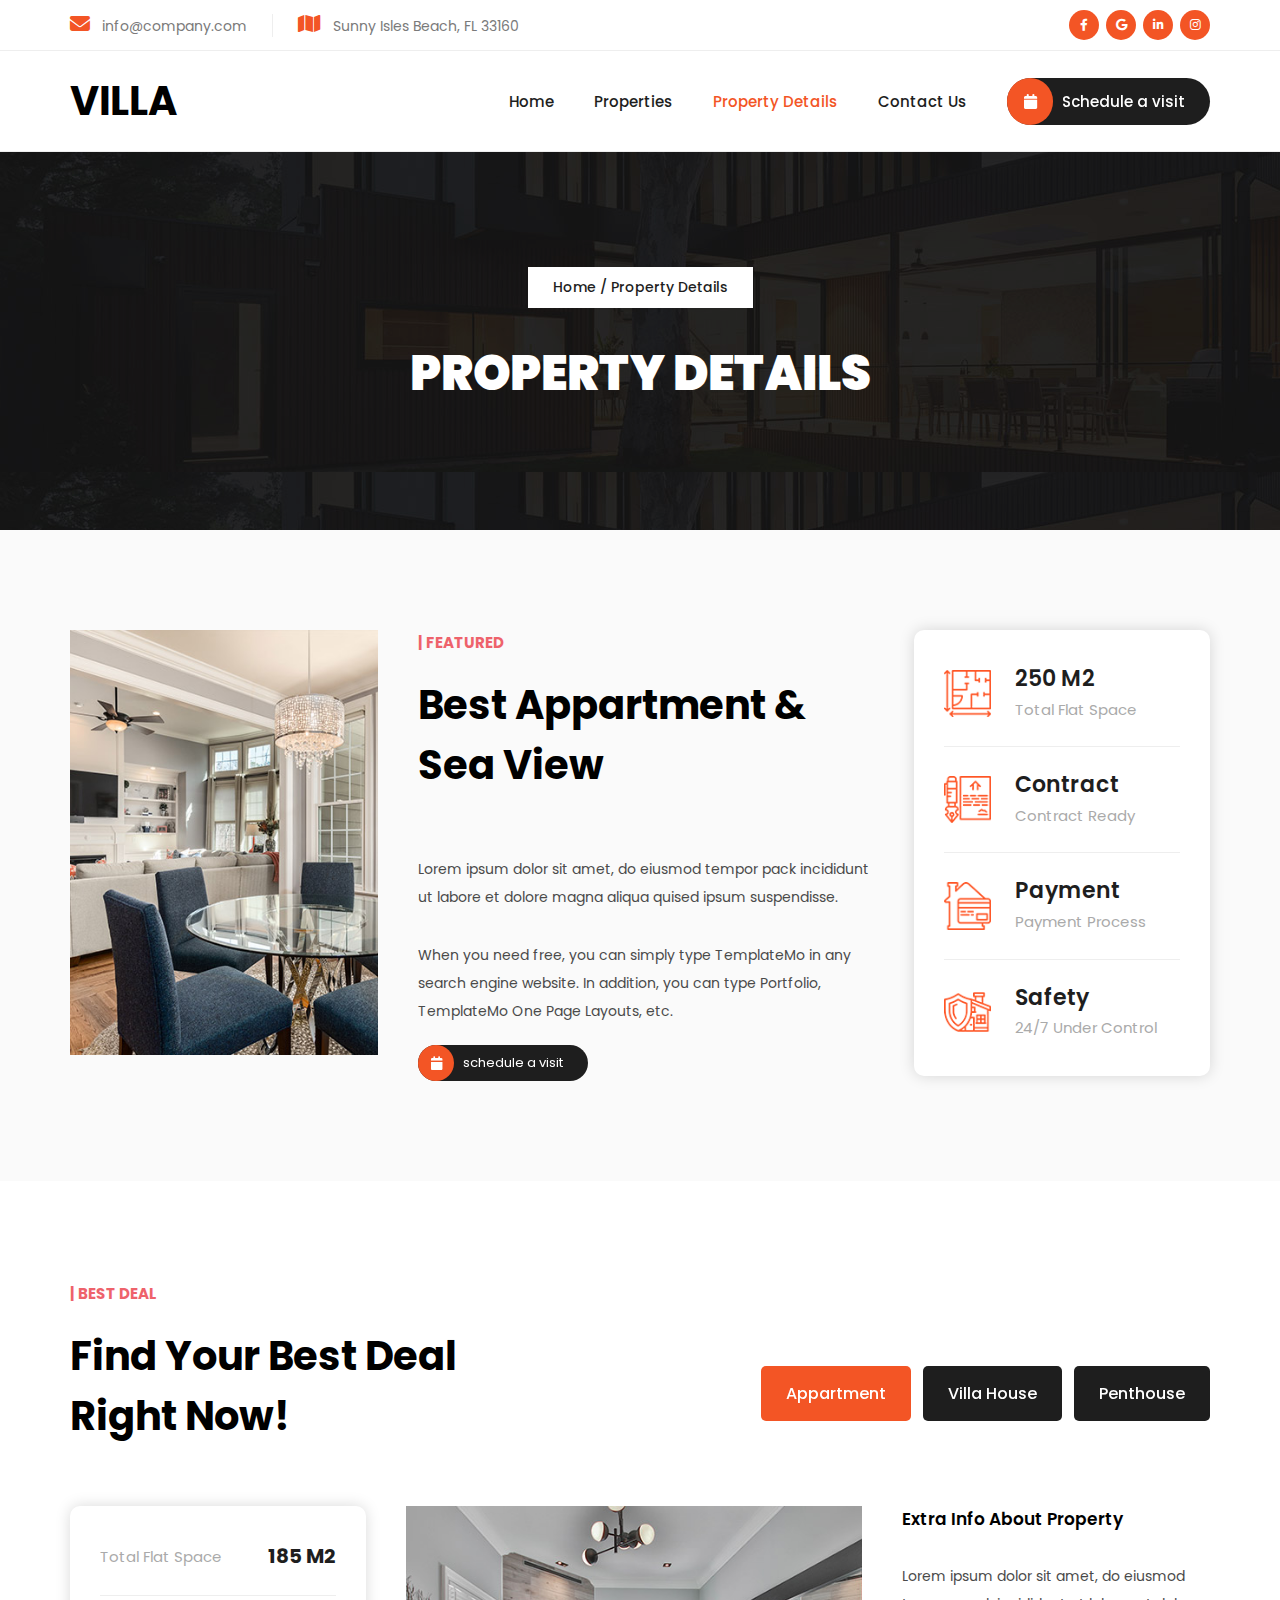
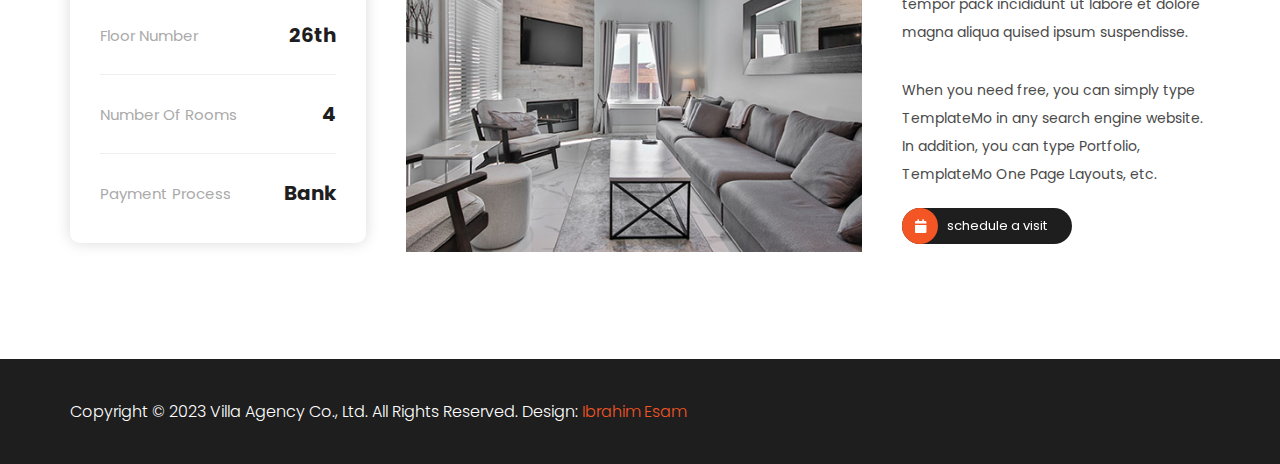
<file: propertyDetails.html>
<!DOCTYPE html>
<html lang="en">
<head>
    <meta charset="UTF-8">
    <meta name="viewport" content="width=device-width, initial-scale=1.0">
    <meta name="description" content="Villa Is Website For Sale Villa & House In Egypt">
    <meta name="keywords" content="villa, house, properties">
    <title>Properties</title>
    <!-- Start Font Links -->
    <link rel="preconnect" href="https://fonts.googleapis.com">
    <link rel="preconnect" href="https://fonts.gstatic.com" crossorigin>
    <link href="https://fonts.googleapis.com/css2?family=Poppins:ital,wght@0,100;0,200;0,300;0,400;0,500;0,600;0,700;0,800;0,900;1,100;1,200;1,300;1,400;1,500;1,600;1,700;1,800;1,900&display=swap" rel="stylesheet">
    <!-- End Font Links -->

    <!-- Start Font Awosome -->
    <link rel="stylesheet" href="css/all.min.css">
    <!-- Start Font Awosome -->

    <!-- Start Animation -->
    <link rel="stylesheet" href="css/animate.css">
    <!-- End Animation -->

    <!-- Start Haver Css -->
    <link rel="stylesheet" href="css/hover-min.css">
    <!-- End Haver Css -->

    <!-- Start Style Css -->
    <link rel="stylesheet" href="css/master.css" type="text/css">
    <link rel="stylesheet" href="css/classes.css" type="text/css">
    <link rel="stylesheet" href="css/propertyDetails.css" type="text/css">
    <!-- End Style Css -->

</head>
<body>
    <!-- Start Header Section -->
    <header id="header">
        <div class="container d-flex justify-content-between align-items-center">
            <ul class="d-flex justify-content-between">
                <li><i class="fa-solid fa-envelope"></i> info@company.com</li>
                <li class="text-capitalize"><i class="fa-solid fa-map"></i>  sunny isles beach, fL 33160</li>
            </ul>
            <ul class="d-flex justify-content-between">
                <li><i class="fa-brands fa-facebook-f center-flex"></i></li>
                <li><i class="fa-brands fa-google center-flex"></i></li>
                <li><i class="fa-brands fa-linkedin-in center-flex"></i></li>
                <li><i class="fa-brands fa-instagram center-flex"></i></li>
            </ul>
        </div>
    </header>
    <!-- End Header Section -->

    <!-- Start Navbar Section -->
    <nav>
        <div class="container d-flex justify-content-between align-items-center">
            <div>
                <h1 class="text-uppercase">villa</h1>
            </div>
            <div>
                <ul class="d-flex justify-content-between align-items-center">
                    <li><a href="index.html" class="text-capitalize">home</a></li>
                    <li><a href="properties.html" class="text-capitalize">properties</a></li>
                    <li><a href="propertyDetails.html" class="text-capitalize">property details</a></li>
                    <li><a href="contact.html" class="text-capitalize">contact us</a></li>
                    <li><button type="button" class="hvr-rectangle-out"><i class="fa fa-calendar center-flex"></i>schedule a visit</button></li>
                </ul>
            </div>
        </div>
    </nav>
    <!-- End Navbar Section -->

    <!-- Start Banner Section -->
    <section id="banner">
        <div class="container center-flex">
            <article class="align-center">
                <span class="text-capitalize">home / property details</span>
                <h2 class="text-uppercase">property details</h2>
            </article>
        </div>
    </section>
    <!-- End Banner Section -->

    <!-- Start Featured Section -->
    <section id="featured">
        <div class="container d-flex justify-content-between">
            <article>
                <img src="images/featured.jpg" alt="deal-image">
            </article>
            <article>
                <header class="d-flex justify-content-between align-items-center">
                    <div>
                        <span title="best deal" class="text-uppercase">| featured</span>
                        <h2 class="text-capitalize">best appartment &amp;<br> sea view</h2>
                    </div>
                </header>
                <p>Lorem ipsum dolor sit amet, do eiusmod tempor pack incididunt ut labore et dolore magna aliqua quised ipsum suspendisse.</p>
                <p>When you need free, you can simply type TemplateMo in any search engine website. In addition, you can type Portfolio, TemplateMo One Page Layouts, etc.</p>
                <button type="button" class="hvr-rectangle-out"><i class="fa fa-calendar center-flex"></i>schedule a visit</button>
            </article>
            <article>
                <ul>
                    <li class="text-capitalize d-flex justify-content-between align-items-center">
                        <img src="images/info-icon-01.png" alt="">
                        <h3 class="text-capitalize">
                            250 m2<span>total flat space</span>
                        </h3>
                    </li>
                    <li class="text-capitalize d-flex justify-content-between align-items-center">
                        <img src="images/info-icon-02.png" alt="">
                        <h3 class="text-capitalize">
                            contract<span>contract ready</span>
                        </h3>
                    </li>
                    <li class="text-capitalize d-flex justify-content-between align-items-center">
                        <img src="images/info-icon-03.png" alt="">
                        <h3 class="text-capitalize">
                            payment<span>payment process</span>
                        </h3>
                    </li>
                    <li class="text-capitalize d-flex justify-content-between align-items-center">
                        <img src="images/info-icon-04.png" alt="">
                        <h3 class="text-capitalize">
                            safety<span>24/7 under control</span>
                        </h3>
                    </li>
                </ul>
            </article>
        </div>
    </section>
    <!-- End Featured Section -->

    <!-- Start Best Deal Section -->
    <section id="best-deal">
        <div class="container">
            <header class="d-flex justify-content-between align-items-center">
                <div class="wow bounceInLeft">
                    <span title="best deal" class="text-uppercase">| best deal</span>
                    <h2 class="text-capitalize">find your best deal <br> right now!</h2>
                </div>
                <div class="wow bounceInRight">
                    <button type="button" class="text-capitalize hvr-bounce-to-right">appartment</button>
                    <button type="button" class="text-capitalize hvr-bounce-to-right">villa house</button>
                    <button type="button" class="text-capitalize hvr-bounce-to-right">penthouse</button>
                </div>
            </header>
            <section class="d-flex justify-content-between">
                <article>
                    <ul>
                        <li class="text-capitalize d-flex justify-content-between align-items-center">
                            <span class="text-capitalize">total flat space</span>
                            <h3>185 m2</h3>
                        </li>
                        <li class="text-capitalize d-flex justify-content-between align-items-center">
                            <span class="text-capitalize">floor number</span>
                            <h3>26th</h3>
                        </li>
                        <li class="text-capitalize d-flex justify-content-between align-items-center">
                            <span class="text-capitalize">number of rooms</span>
                            <h3>4</h3>
                        </li>
                        <li class="text-capitalize d-flex justify-content-between align-items-center">
                            <span class="text-capitalize">payment process</span>
                            <h3>Bank</h3>
                        </li>
                    </ul>
                </article>
                <article>
                    <img src="images/deal-01.jpg" alt="deal-image">
                </article>
                <article>
                    <h4 class="text-capitalize">extra info about property</h4>
                    <p>Lorem ipsum dolor sit amet, do eiusmod tempor pack incididunt ut labore et dolore magna aliqua quised ipsum suspendisse.</p>
                    <p>When you need free, you can simply type TemplateMo in any search engine website. In addition, you can type Portfolio, TemplateMo One Page Layouts, etc.</p>
                    <button type="button" class="hvr-rectangle-out"><i class="fa fa-calendar center-flex"></i>schedule a visit</button>
                </article>
            </section>
        </div>
    </section>
    <!-- End Best Deal Section -->
    
    <!-- Start Footer Section -->
    <footer>
        <div class="container">
            <p class="text-capitalize">copyright &copy; 2023 villa agency co., ltd. all rights reserved. design: <span>ibrahim esam</span></p>
        </div>
    </footer>
    <!-- End Footer Section -->

    <!-- ===== Start Script ===== -->
    <script src="js/wow.min.js"></script>
    <!-- ===== End Script ===== -->
</body>
</html>
</file>
<file: css/master.css>
/* Start Master Style */

:root {
    --mainColor: #f35525;
    --secondaryColor: #1e1e1e;
    --mainBackgroundColor: #fafafa;
    --mainPadding: 100px 0px;
    --borderRadius: 10px;
}

* {
    box-sizing: border-box;
    padding: 0;
    margin: 0;
}

body, input, textarea, button {
    font-family: 'Poppins', sans-serif;
}

button {
    background-color: var(--secondaryColor);
    outline: none;
    border: 0;
}

img {
    width: 100%;
}

a {
    text-decoration: none;
}

ul {
    list-style: none;
}

h2 {
    font-size: 40px;
    font-weight: 700;
    margin: 20px 0 60px;
}

p {
    line-height: 25px;
}

span[title] {
    color: #ee626b;
    font-size: 15px;
    font-weight: 700;
}

::selection {
    color: #fff;
    background-color: var(--mainColor);
}

::placeholder {
    text-transform: capitalize;
    color: #7C7C7C;
}

input,
textarea {
    outline: none;
    border: 0;
}

#properties,
#contact-us {
    padding: var(--mainPadding);
}

html::-webkit-scrollbar {
    width: 3px;
}

html::-webkit-scrollbar-thumb {
    background-color: var(--mainColor);
    border-radius: 3px;
}

/* End Master Style */

/* Start Header Style */

#header {
    border-bottom: 1px solid #eee;
    padding: 10px 0px;
}

#header ul:first-of-type li {
    font-size: 14px;
    color: #7a7a7a;
    margin-right: 25px;
}

#header ul:first-of-type li i {
    color: var(--mainColor);
    font-size: 20px;
    margin-right: 8px;
}

#header ul:first-of-type li:first-child {
    border-right: 1px solid #eee;
    padding-right: 25px;
}

#header ul:last-of-type li i {
    width: 30px;
    height: 30px;
    color: #fff;
    background-color: var(--mainColor);
    border-radius: 50%;
    font-size: 12px;
    cursor: pointer;
    transition: background-color .5s;
}

#header ul:last-of-type li:not(:last-of-type) i {
    margin-right: 7px;
}

#header ul:last-of-type li i:hover {
    background-color: var(--secondaryColor);
}

.hvr-rectangle-out {
    background-color: var(--secondaryColor);
    border-radius: 25px;
}

.hvr-rectangle-out:before {
    background-color: var(--mainColor);
    border-radius: 25px;
}

.hvr-bounce-to-right:before {
    background-color: var(--mainColor);
}

/* End Header Style */

/* Start Navbar Style */

nav {
    position: sticky;
    top: -1px;
    background-color: #fff;
    z-index: 10;
    padding: 20px 0;
    border-bottom: 1px solid #eee;
}

nav h1 {
    font-size: 40px;
}

nav ul li {
    font-weight: 500;
    font-size: 15px;
}

nav ul li:not(:last-of-type) {
    margin-right: 40px;
}

nav ul li button {
    color: #fff;
    padding: 12px 25px 12px 55px;
    border-radius: 25px;
    position: relative;
    font-weight: 500;
    font-size: 15px;
    cursor: pointer;
    transition: box-shadow .5s;
}

nav ul li button:hover {
    box-shadow: 0px 0px 11px 10px #edeaea;
}

nav ul li button i {
    position: absolute;
    background-color: #f35525;
    width: 46px;
    height: 100%;
    border-radius: 25px;
    top: 0px;
    left: 0px;
}

nav ul li button::first-letter {
    text-transform: uppercase;
}

/* End Navbar Style */

/* Start Footer Style */

footer {
    background-color: var(--secondaryColor);
    color: #fff;
    padding: 40px 0;
    font-weight: 300;
}

footer .container p span {
    color: var(--mainColor);
}

/* End Footer Style */
</file>
<file: css/classes.css>
/* Start Main Classes Style */

.container {
    width: 1140px;
    margin-left: auto;
    margin-right: auto;
}

.d-flex {
    display: flex;
}

.justify-content-between {
    justify-content: space-between;
}

.align-items-center {
    align-items: center;
}

.center-flex {
    display: flex;
    justify-content: center;
    align-items: center;
}

.text-capitalize {
    text-transform: capitalize;
}

.text-uppercase {
    text-transform: uppercase;
}

.align-center {
    text-align: center;
}

.b-radius-25 {
    border-radius: 25px;
}

/* End Main Classes Style */
</file>
<file: css/index.css>
/* Start Navbar Style */

nav ul li:first-of-type a {
    color: var(--mainColor);
}

nav ul li:not(:first-of-type) a {
    color: var(--secondaryColor);
}

nav ul li:not(:first-of-type) a {
    transition: color .5s;
}

nav ul li:not(:first-of-type) a:hover {
    color: var(--mainColor);
}

/* End Navbar Style */

/* Start Slider Style */

#slider .slider-one {
    background: rgba(0 0 0 / 1%) url('../images/banner-01.jpg');
}

#slider .slider-two {
    background: rgba(0 0 0 / 1%) url('../images/banner-02.jpg');
}

#slider .slider-three {
    background: rgba(0 0 0 / 1%) url('../images/banner-03.jpg');
}

#slider .item {
    background-blend-mode: overlay;
    height: 100vh;
    position: relative;
}

#slider .container > span {
    background-color: #fff;
    color: var(--secondaryColor);
    font-size: 16px;
    font-weight: 500;
    padding: 6px 15px;
}

#slider .container > span em {
    color: var(--mainColor);
}

#slider .container > h2 {
    font-size: 62px;
    font-weight: 700;
    color: #fff;
    line-height: 72px;
    width: 50%;
}

#slider .owl-carousel .owl-nav button.owl-next {
    right: 5%;
    top: 45%;
}

#slider .owl-carousel .owl-nav button.owl-prev {
    top: 45%;
    left: 5%;
}

#slider .owl-carousel .owl-nav button.owl-prev,
#slider .owl-carousel .owl-nav button.owl-next {
    position: absolute;
    width: 50px;
    height: 50px;
    font-size: 24px;
    color: #fff;
    background-color: rgba(255, 255, 255, 0.2);
    border-radius: 50%;
    transition: background-color .3s;
}

#slider .owl-carousel .owl-nav button.owl-prev:hover,
#slider .owl-carousel .owl-nav button.owl-next:hover {
    background-color: rgba(255, 255, 255, 0.5);
}

#slider .owl-theme .owl-dots {
    position: absolute;
    bottom: 10%;
    left: calc((1536px - 1140px) / 2);
}

#slider .owl-theme .owl-dots .owl-dot span {
    background-color: #fff;
}

#slider .owl-theme .owl-dots .owl-dot.active span {
    background-color: var(--mainColor);
}

/* End Slider Style */

/* Start Featured Style */

#featured {
    padding: var(--mainPadding);
    background-color: var(--mainBackgroundColor);
}

#featured .container {
    align-items: flex-start;
}

#featured article:first-of-type {
    width: 27%;
}

#featured article:nth-of-type(2) {
    width: 40%;
}

#featured article:nth-of-type(2) p:first-of-type {
    margin-bottom: 30px;
}

#featured article:nth-of-type(2) p {
    font-size: 14px;
    line-height: 28px;
    color: #4a4a4a;
    margin-bottom: 20px;
}

#featured article:nth-of-type(2) button {
    color: #fff;
    padding: 8px 25px 8px 45px;
    border-radius: 25px;
    position: relative;
    font-weight: 400;
    font-size: 13px;
    cursor: pointer;
}

#featured article:nth-of-type(2) button i {
    position: absolute;
    background-color: #f35525;
    width: 36px;
    height: 100%;
    border-radius: 25px;
    top: 0px;
    left: 0px;
}

#featured article:last-of-type {
    width: 26%;
    border-radius: var(--borderRadius);
    box-shadow: 0px 0px 15px rgba(0, 0, 0, 0.15);
    padding: 35px 30px;
    background-color: #fff;
}

#featured article:last-of-type ul li {
    font-size: 15px;
    font-weight: 400;
}

#featured article:last-of-type ul li:not(:last-of-type) {
    margin-bottom: 24px;
    padding-bottom: 24px;
    border-bottom: 1px solid #eee;
}

#featured article:last-of-type ul li h3 {
    color: var(--secondaryColor);
    width: 70%;
    font-size: 22px;
    font-weight: 600;
    line-height: 1.3;
}

#featured article:last-of-type ul li h3 span {
    font-size: 15px;
    color: #aaa;
    font-weight: 400;
    display: inline-block;
}

#featured article:last-of-type ul li img {
    width: 20%;
}

/* End Featured Style */

/* Start Video View Style */

#video-view {
    padding: var(--mainPadding);
}

#video-view section {
    background: rgba(0 0 0 / 30%) url('../images//video-frame.jpg');
    background-blend-mode: overlay;
    background-size: cover;
    height: 70vh;
    border-radius: var(--borderRadius);
    position: relative;
}

#video-view section a {
    position: absolute;
    left: 50%;
    top: 50%;
    transform: translate(-26px, -26px);
    width: 52px;
    height: 52px;
    background-color: #fff;
    border-radius: 50%;
    color: var(--mainColor);
    outline: 15px solid rgba(254, 85, 37, 0.5);
}

#video-view section a i {
    font-size: 26px;
    color: var(--mainColor);
}

#video-view .container div {
    margin-top: 100px;
}

#video-view .container div article {
    width: 25%;
    background-color: #ffeee9;
    border-radius: var(--borderRadius);
    padding: 20px 0px;
    position: relative;
}

#video-view .container div article::after {
    position: absolute;
    width: 50px;
    height: 50px;
    background-color: #f35525;
    border-radius: 50%;
    content: '';
    right: -20px;
    top: -20px;
}

#video-view .container div article span {
    width: 30%;
    font-size: 40px;
    color: #f35525;
    font-weight: 700;
    text-align: right;
}

#video-view .container div article h4 {
    width: 60%;
    text-align: left;
    font-size: 16px;
    color: var(--secondaryColor);
    font-weight: 600;
}

/* End Video View Style */

/* Start Best Deal Style */

#best-deal {
    background-color: var(--mainBackgroundColor);
    padding: var(--mainPadding);
    overflow: hidden;
}

#best-deal header button {
    font-size: 16px;
    font-weight: 500;
    border-radius: 5px;
    padding: 15px 25px;
    color: #fff;
    cursor: pointer;
}

#best-deal header button:not(:last-of-type) {
    margin-right: 8px;
}

#best-deal header button:first-of-type {
    background-color: var(--mainColor);
}

#best-deal section {
    align-items: flex-start;
}

#best-deal section article:first-of-type {
    width: 26%;
    border-radius: var(--borderRadius);
    box-shadow: 0px 0px 15px rgba(0, 0, 0, 0.15);
    padding: 35px 30px;
    background-color: #fff;
}

#best-deal section article:first-of-type ul li {
    font-size: 15px;
    font-weight: 400;
}

#best-deal section article:first-of-type ul li:not(:last-of-type) {
    margin-bottom: 24px;
    padding-bottom: 24px;
    border-bottom: 1px solid #eee;
}

#best-deal section article:first-of-type ul li span {
    color: #aaa;
}

#best-deal section article:first-of-type ul li h3 {
    color: var(--secondaryColor);
    font-size: 20px;
    font-weight: 700;
}

#best-deal section article:nth-of-type(2) {
    width: 40%;
}

#best-deal section article:last-of-type {
    width: 27%;
}

#best-deal section article:last-of-type h4 {
    font-size: 17px;
    font-weight: 600;
    margin-bottom: 30px;
}

#best-deal section article:last-of-type p:first-of-type {
    margin-bottom: 30px;
}

#best-deal section article:last-of-type p {
    font-size: 14px;
    line-height: 28px;
    color: #4a4a4a;
    margin-bottom: 20px;
}

#best-deal section article:last-of-type button {
    color: #fff;
    padding: 8px 25px 8px 45px;
    border-radius: 25px;
    position: relative;
    font-weight: 400;
    font-size: 13px;
    cursor: pointer;
    transition: box-shadow .5s;
}

#best-deal section article:last-of-type button:hover {
    box-shadow: 0px 0px 11px 10px #edeaea;
}

#best-deal section article:last-of-type button i {
    position: absolute;
    background-color: #f35525;
    width: 36px;
    height: 100%;
    border-radius: 25px;
    top: 0px;
    left: 0px;
}

/* End Best Deal Style */

/* Start Properties Style */

#properties .container div {
    flex-wrap: wrap;
}

#properties article {
    width: 32%;
    background-color: #fafafa;
    border-radius: var(--borderRadius);
    /* padding: 30px;  learn it */ 
    padding: 30px;
    margin-bottom: 30px;
    text-align: center;
}

#properties article img {
    border-radius: var(--borderRadius);
}

#properties article section {
    margin-top: 25px;
}

#properties article section span:first-of-type {
    background-color: #fbd9cf;
    font-weight: 500;
    border-radius: 5px;
    font-size: 14px;
    color: #1e1e1e;
    padding: 5px 12px;
    display: inline-block;
} 

#properties article section span:last-of-type {
    font-size: 20px;
    text-align: right;
    width: 50%;
    color: var(--mainColor);
} 

#properties article h3 {
    font-size: 19px;
    margin: 25px 0px;
    text-align: left;
    color: var(--secondaryColor);
}

#properties article ul {
    border-bottom: 1px solid #eaeaea;
    margin-bottom: 30px;
    padding-bottom: 30px;
    text-align: left;
}

#properties article ul li:not(:last-of-type) {
    margin-right: 20px;
}

#properties article ul li {
    display: inline-block;
    font-size: 15px;
    color: #4a4a4a;
}

#properties article ul li span {
    font-weight: 600;
    color: #1e1e1e;
}

#properties article button {
    color: #fff;
    padding: 10px 25px;
    border-radius: 25px;
    position: relative;
    font-weight: 500;
    font-size: 13px;
    cursor: pointer;
    transition: background-color .5s;
}

#properties article button:hover {
    background-color: var(--mainColor);
    color: #fff;
}

#properties article button::first-letter {
    text-transform: uppercase;
}

/* End Properties Style */

/* Start Contact Us Style */

#contact-us {
    background-color: var(--mainBackgroundColor);
}

#contact-us h2 {
    margin: 20px 0 60px;
}

#contact-us section {
    flex-wrap: wrap;
    width: 60%;
}

#contact-us section iframe {
    width: 100%;
    border-radius: var(--borderRadius);
}

#contact-us section article {
    width: 47%;
    border-radius: var(--borderRadius);
    box-shadow: 0px 0px 15px rgba(0, 0, 0, 0.15);
    padding: 15px 30px;
    background-color: #fff;
}

#contact-us section article i {
    color: var(--mainColor);
    font-size: 50px;
}

#contact-us section article h3 {
    width: 71%;
}

#contact-us section article h3 span {
    display: block;
    font-size: 15px;
    color: #aaaaaa;
    font-weight: 400;
}

#contact-us form {
    width: 35%;
    background-color: #fff;
    border-radius: var(--borderRadius);
    box-shadow: 0px 0px 15px rgba(0, 0, 0, 0.15);
    padding: 35px 30px;
}

#contact-us form label {
    display: block;
    font-size: 15px;
    color: #3a3a3a;
    margin-bottom: 10px;
}

#contact-us form input,
#contact-us form textarea {
    background-color: #f6f6f6;
    padding: 15px;
    width: 100%;
    margin-bottom: 20px;
}

#contact-us form textarea {
    height: 150px;
    resize: none;
}

#contact-us form button {
    border: none;
    font-size: 15px;
    font-weight: 500;
    color: #fff;
    cursor: pointer;
    transition-property: background-color;
    transition-duration: .5s;
    padding: 15px 35px;
}

#contact-us form button:hover {
    background-color: var(--mainColor);
}

/* End Contact Us Style */
</file>
<file: css/contact.css>
/* Start Navbar Style */

nav ul li:nth-of-type(4) a {
    color: var(--mainColor);
}

nav ul li:not(:nth-of-type(4)) a {
    color: var(--secondaryColor);
}

nav ul li:not(:nth-of-type(4)) a {
    transition: color .5s;
}

nav ul li:not(:nth-of-type(4)) a:hover {
    color: var(--mainColor);
}

/* End Navbar Style */

/* Start Banner Style */

#banner {
    background: rgba(0 0 0 / 30%) url('../images/page-heading-bg.jpg');
    background-blend-mode: overlay;
    padding: 115px 0 60px;
}

#banner span {
    color: var(--secondaryColor);
    background-color: #fff;
    font-size: 14px;
    font-weight: 500;
    padding: 10px 25px;
    display: inline-block;
}

#banner h2 {
    margin-top: 30px;
    font-size: 48px;
    font-weight: 900;
    text-transform: uppercase;
    color: #fff;
}

/* End Banner Style */


/* Start Contact Us Style */

#contact-us {
    background-color: var(--mainBackgroundColor);
}

#contact-us h2 {
    margin: 20px 0 60px;
}

#contact-us section {
    flex-wrap: wrap;
    width: 60%;
}

#contact-us section iframe {
    width: 100%;
    border-radius: 10px;
}

#contact-us section article {
    width: 47%;
    border-radius: 10px;
    box-shadow: 0px 0px 15px rgba(0, 0, 0, 0.15);
    padding: 15px 30px;
    background-color: #fff;
}

#contact-us section article i {
    color: var(--mainColor);
    font-size: 50px;
}

#contact-us section article h3 {
    width: 71%;
}

#contact-us section article h3 span {
    display: block;
    font-size: 15px;
    color: #aaaaaa;
    font-weight: 400;
}

#contact-us form {
    width: 35%;
    background-color: #fff;
    border-radius: 10px;
    box-shadow: 0px 0px 15px rgba(0, 0, 0, 0.15);
    padding: 35px 30px;
}

#contact-us form label {
    display: block;
    font-size: 15px;
    color: #3a3a3a;
    margin-bottom: 10px;
}

#contact-us form input,
#contact-us form textarea {
    background-color: #f6f6f6;
    padding: 15px;
    width: 100%;
    margin-bottom: 20px;
}

#contact-us form textarea {
    height: 150px;
    resize: none;
}

#contact-us form button {
    border: none;
    font-size: 15px;
    font-weight: 500;
    color: #fff;
    cursor: pointer;
    transition-property: background-color;
    transition-duration: .5s;
    padding: 15px 35px;
}

#contact-us form button:hover {
    background-color: var(--mainColor);
}

/* End Contact Us Style */
</file>
<file: css/properties.css>
/* Start Navbar Style */

nav ul li:nth-of-type(2) a {
    color: var(--mainColor);
}

nav ul li:not(:nth-of-type(2)) a {
    color: var(--secondaryColor);
}

nav ul li:not(:nth-of-type(2)) a {
    transition: color .5s;
}

nav ul li:not(:nth-of-type(2)) a:hover {
    color: var(--mainColor);
}

/* End Navbar Style */

/* Start Banner Style */

#banner {
    background: rgba(0 0 0 / 30%) url('../images/page-heading-bg.jpg');
    background-blend-mode: overlay;
    padding: 115px 0 60px;
}

#banner span {
    color: var(--secondaryColor);
    background-color: #fff;
    font-size: 14px;
    font-weight: 500;
    padding: 10px 25px;
    display: inline-block;
}

#banner h2 {
    margin-top: 30px;
    font-size: 48px;
    font-weight: 900;
    text-transform: uppercase;
    color: #fff;
}

/* End Banner Style */


/* Start Properties Style */

#properties .container div {
    flex-wrap: wrap;
}

#properties article {
    width: 32%;
    background-color: #fafafa;
    border-radius: 10px;
    /* padding: 30px;  learn it */ 
    padding: 30px;
    margin-bottom: 30px;
    text-align: center;
}

#properties article img {
    border-radius: 10px;
}

#properties article section {
    margin-top: 25px;
}

#properties article section span:first-of-type {
    background-color: #fbd9cf;
    font-weight: 500;
    border-radius: 5px;
    font-size: 14px;
    color: #1e1e1e;
    padding: 5px 12px;
    display: inline-block;
} 

#properties article section span:last-of-type {
    font-size: 20px;
    text-align: right;
    width: 50%;
    color: var(--mainColor);
} 

#properties article h3 {
    font-size: 19px;
    margin: 25px 0px;
    text-align: left;
    color: var(--secondaryColor);
}

#properties article ul {
    border-bottom: 1px solid #eaeaea;
    margin-bottom: 30px;
    padding-bottom: 30px;
    text-align: left;
}

#properties article ul li:not(:last-of-type) {
    margin-right: 20px;
}

#properties article ul li {
    display: inline-block;
    font-size: 15px;
    color: #4a4a4a;
}

#properties article ul li span {
    font-weight: 600;
    color: #1e1e1e;
}

#properties article button {
    color: #fff;
    padding: 10px 25px;
    border-radius: 25px;
    position: relative;
    font-weight: 500;
    font-size: 13px;
    cursor: pointer;
    transition: background-color .5s;
}

#properties article button:hover {
    background-color: var(--mainColor);
    color: #fff;
}

#properties article button::first-letter {
    text-transform: uppercase;
}

/* End Properties Style */
</file>
<file: css/propertyDetails.css>
/* Start Navbar Style */

nav ul li:nth-of-type(3) a {
    color: var(--mainColor);
}

nav ul li:not(:nth-of-type(3)) a {
    color: var(--secondaryColor);
}

nav ul li:not(:nth-of-type(3)) a {
    transition: color .5s;
}

nav ul li:not(:nth-of-type(3)) a:hover {
    color: var(--mainColor);
}

/* End Navbar Style */

/* Start Banner Style */

#banner {
    background: rgba(0 0 0 / 30%) url('../images/page-heading-bg.jpg');
    background-blend-mode: overlay;
    padding: 115px 0 60px;
}

#banner span {
    color: var(--secondaryColor);
    background-color: #fff;
    font-size: 14px;
    font-weight: 500;
    padding: 10px 25px;
    display: inline-block;
}

#banner h2 {
    margin-top: 30px;
    font-size: 48px;
    font-weight: 900;
    text-transform: uppercase;
    color: #fff;
}

/* End Banner Style */

/* Start Featured Style */

#featured {
    padding: var(--mainPadding);
    background-color: var(--mainBackgroundColor);
}

#featured .container {
    align-items: flex-start;
}

#featured article:first-of-type {
    width: 27%;
}

#featured article:nth-of-type(2) {
    width: 40%;
}

#featured article:nth-of-type(2) p:first-of-type {
    margin-bottom: 30px;
}

#featured article:nth-of-type(2) p {
    font-size: 14px;
    line-height: 28px;
    color: #4a4a4a;
    margin-bottom: 20px;
}

#featured article:nth-of-type(2) button {
    color: #fff;
    padding: 8px 25px 8px 45px;
    border-radius: 25px;
    position: relative;
    font-weight: 400;
    font-size: 13px;
    cursor: pointer;
}

#featured article:nth-of-type(2) button i {
    position: absolute;
    background-color: #f35525;
    width: 36px;
    height: 100%;
    border-radius: 25px;
    top: 0px;
    left: 0px;
}

#featured article:last-of-type {
    width: 26%;
    border-radius: 10px;
    box-shadow: 0px 0px 15px rgba(0, 0, 0, 0.15);
    padding: 35px 30px;
    background-color: #fff;
}

#featured article:last-of-type ul li {
    font-size: 15px;
    font-weight: 400;
}

#featured article:last-of-type ul li:not(:last-of-type) {
    margin-bottom: 24px;
    padding-bottom: 24px;
    border-bottom: 1px solid #eee;
}

#featured article:last-of-type ul li h3 {
    color: var(--secondaryColor);
    width: 70%;
    font-size: 22px;
    font-weight: 600;
    line-height: 1.3;
}

#featured article:last-of-type ul li h3 span {
    font-size: 15px;
    color: #aaa;
    font-weight: 400;
    display: inline-block;
}

#featured article:last-of-type ul li img {
    width: 20%;
}

/* End Featured Style */

/* Start Best Deal Style */

#best-deal {
    padding: var(--mainPadding);
}

#best-deal header button {
    font-size: 16px;
    font-weight: 500;
    border-radius: 5px;
    padding: 15px 25px;
    color: #fff;
    cursor: pointer;
}

#best-deal header button:not(:last-of-type) {
    margin-right: 8px;
}

#best-deal header button:first-of-type {
    background-color: var(--mainColor);
}

#best-deal section {
    align-items: flex-start;
}

#best-deal section article:first-of-type {
    width: 26%;
    border-radius: 10px;
    box-shadow: 0px 0px 15px rgba(0, 0, 0, 0.15);
    padding: 35px 30px;
    background-color: #fff;
}

#best-deal section article:first-of-type ul li {
    font-size: 15px;
    font-weight: 400;
}

#best-deal section article:first-of-type ul li:not(:last-of-type) {
    margin-bottom: 24px;
    padding-bottom: 24px;
    border-bottom: 1px solid #eee;
}

#best-deal section article:first-of-type ul li span {
    color: #aaa;
}

#best-deal section article:first-of-type ul li h3 {
    color: var(--secondaryColor);
    font-size: 20px;
    font-weight: 700;
}

#best-deal section article:nth-of-type(2) {
    width: 40%;
}

#best-deal section article:last-of-type {
    width: 27%;
}

#best-deal section article:last-of-type h4 {
    font-size: 17px;
    font-weight: 600;
    margin-bottom: 30px;
}

#best-deal section article:last-of-type p:first-of-type {
    margin-bottom: 30px;
}

#best-deal section article:last-of-type p {
    font-size: 14px;
    line-height: 28px;
    color: #4a4a4a;
    margin-bottom: 20px;
}

#best-deal section article:last-of-type button {
    color: #fff;
    padding: 8px 25px 8px 45px;
    border-radius: 25px;
    position: relative;
    font-weight: 400;
    font-size: 13px;
    cursor: pointer;
    transition: box-shadow .5s;
}

#best-deal section article:last-of-type button:hover {
    box-shadow: 0px 0px 11px 10px #edeaea;
}

#best-deal section article:last-of-type button i {
    position: absolute;
    background-color: #f35525;
    width: 36px;
    height: 100%;
    border-radius: 25px;
    top: 0px;
    left: 0px;
}

/* End Best Deal Style */
</file>
